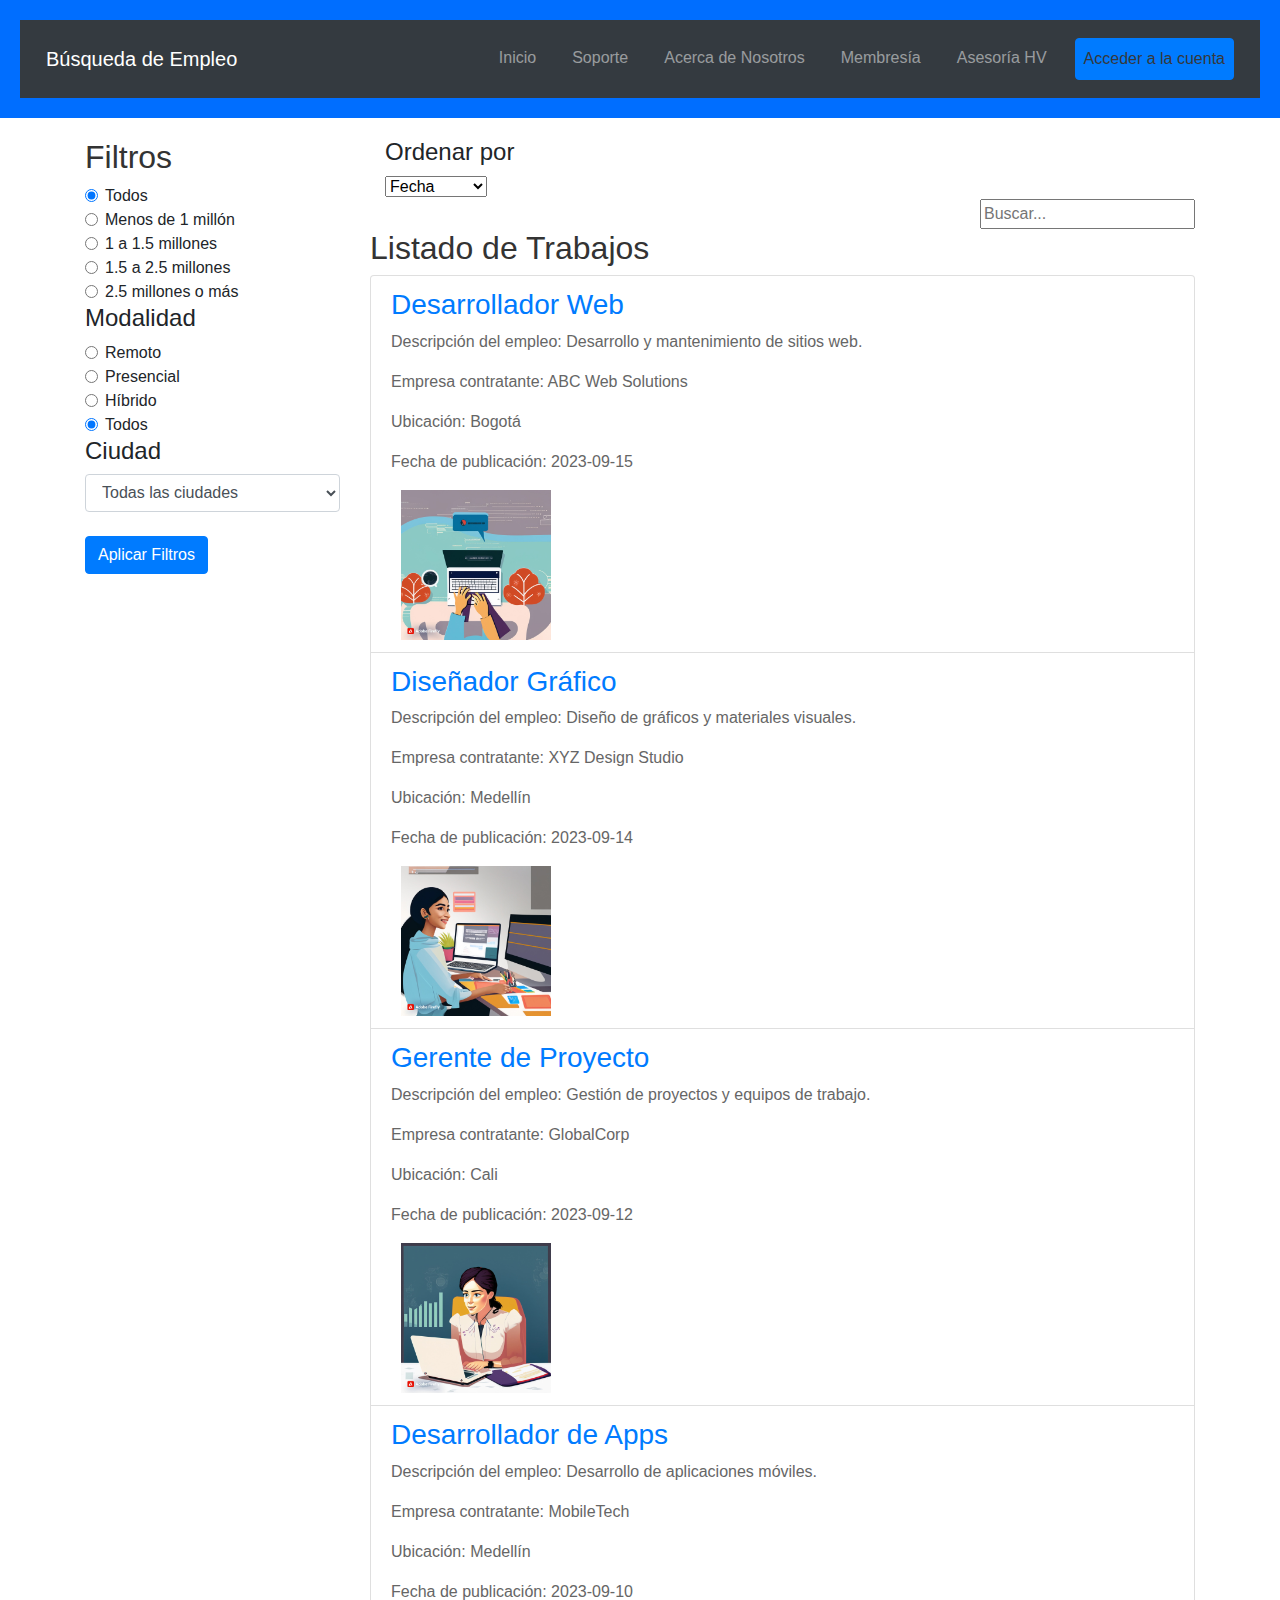
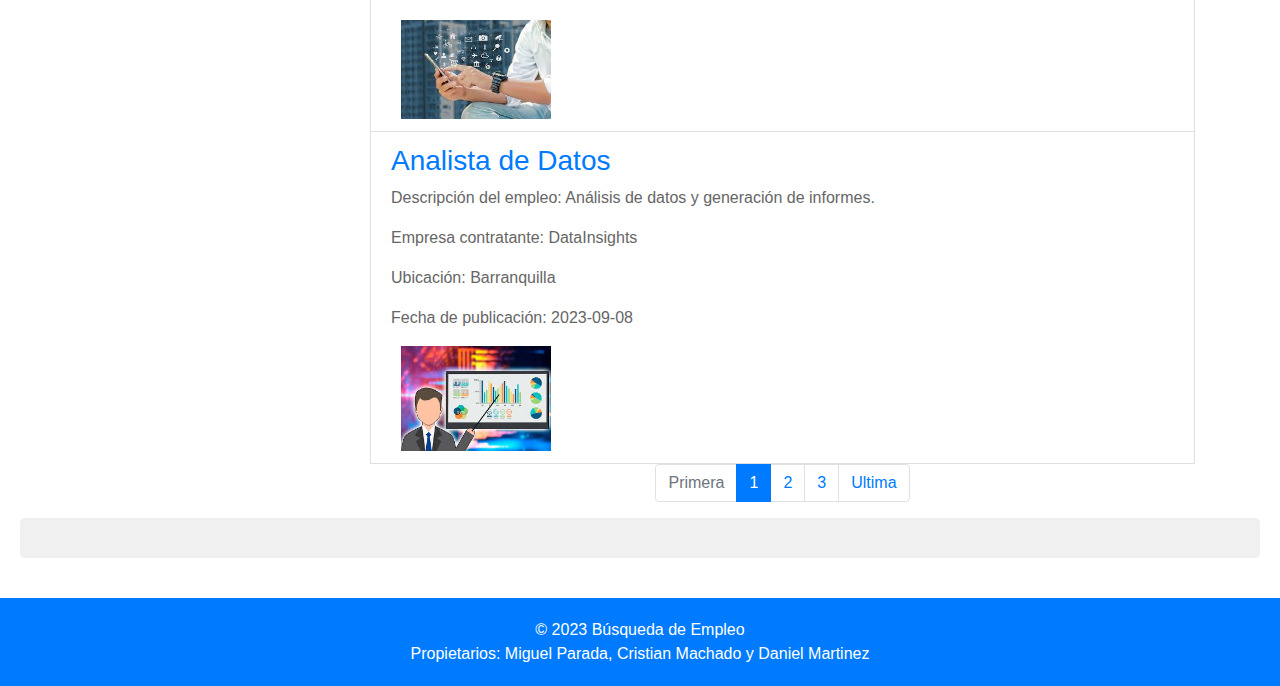
<file: index.html>
<!DOCTYPE html>
<html lang="es">
<head>
    <meta charset="UTF-8">
    <meta name="viewport" content="width=device-width, initial-scale=1.0">
    <title>Búsqueda de Empleo</title>
    <link rel="stylesheet" href="styles.css">
    <link rel="stylesheet" href="https://maxcdn.bootstrapcdn.com/bootstrap/4.5.2/css/bootstrap.min.css">
    <script src="https://ajax.googleapis.com/ajax/libs/jquery/3.5.1/jquery.min.js"></script>
    <script src="https://cdnjs.cloudflare.com/ajax/libs/popper.js/1.16.0/umd/popper.min.js"></script>
    <script src="https://maxcdn.bootstrapcdn.com/bootstrap/4.5.2/js/bootstrap.min.js"></script>
</head>
<body>
    <header>
        <nav class="navbar navbar-expand-lg navbar-dark bg-dark">
            <a class="navbar-brand" href="index.html">Búsqueda de Empleo</a>
            <button class="navbar-toggler" type="button" data-toggle="collapse" data-target="#navbarNav" aria-controls="navbarNav" aria-expanded="false" aria-label="Toggle navigation">
                <span class="navbar-toggler-icon"></span>
            </button>
            <div class="collapse navbar-collapse" id="navbarNav">
                <ul class="navbar-nav ml-auto">
                    <li class="nav-item">
                        <a class="nav-link" href="index.html">Inicio</a>
                    </li>
                    <li class="nav-item">
                        <a class="nav-link" href="soporte.html">Soporte</a>
                    </li>
                    <li class="nav-item">
                        <a class="nav-link" href="nosotros.html">Acerca de Nosotros</a>
                    </li>
                    <li class="nav-item">
                        <a class="nav-link" href="membresia.html">Membresía</a>
                    </li>
                    <li class="nav-item">
                        <a class="nav-link" href="asesoria.html">Asesoría HV</a>
                    </li>
                    <li class="nav-item" id="account-button">
                        <a class="nav-link btn btn-primary" href="acceso.html" id="login-button">
                            <span style="color: rgb(54, 56, 58);">Acceder a la cuenta</span>
                        </a>
                    </li>
                </ul>
            </div>
        </nav>
    </header>
    <main>
        <div class="container">
            <div class="row">
                <!-- Columna de filtros -->
                <div class="col-md-3">
                    <div class="filter-box">
                        <h2>Filtros</h2>
                        <div class="form-check">
                            <input class="form-check-input" type="radio" name="salario" id="salario-todos" value="todos" checked>
                            <label class="form-check-label" for="salario-todos">
                                Todos
                            </label>
                        </div>
                        <div class="form-check">
                            <input class="form-check-input" type="radio" name="salario" id="salario-menos-de-1m" value="menos-de-1m">
                            <label class="form-check-label" for="salario-menos-de-1m">
                                Menos de 1 millón
                            </label>
                        </div>
                        <div class="form-check">
                            <input class="form-check-input" type="radio" name="salario" id="salario-1m-a-1.5m" value="1m-a-1.5m">
                            <label class="form-check-label" for="salario-1m-a-1.5m">
                                1 a 1.5 millones
                            </label>
                        </div>
                        <div class="form-check">
                            <input class="form-check-input" type="radio" name="salario" id="salario-1.5m-a-2.5m" value="1.5m-a-2.5m">
                            <label class="form-check-label" for="salario-1.5m-a-2.5m">
                                1.5 a 2.5 millones
                            </label>
                        </div>
                        <div class="form-check">
                            <input class="form-check-input" type="radio" name="salario" id="salario-mas-de-2.5m" value="mas-de-2.5m">
                            <label class="form-check-label" for="salario-mas-de-2.5m">
                                2.5 millones o más
                            </label>
                        </div>
                        <div class="filter-section">
                            <h4>Modalidad</h4>
                            <div class="form-check">
                                <input class="form-check-input" type="radio" name="modalidad" id="modalidad-remoto" value="remoto">
                                <label class="form-check-label" for="modalidad-remoto">
                                    Remoto
                                </label>
                            </div>
                            
                            <div class="form-check">
                                <input class="form-check-input" type="radio" name="modalidad" id="modalidad-presencial" value="presencial">
                                <label class="form-check-label" for="modalidad-presencial">
                                    Presencial
                                </label>
                            </div>
                            
                            <div class="form-check">
                                <input class="form-check-input" type="radio" name="modalidad" id="modalidad-hibrido" value="hibrido">
                                <label class="form-check-label" for="modalidad-hibrido">
                                    Híbrido
                                </label>
                            </div>
                            
                            <div class="form-check">
                                <input class="form-check-input" type="radio" name="modalidad" id="modalidad-todos" value="todos" checked>
                                <label class="form-check-label" for="modalidad-todos">
                                    Todos
                                </label>
                            </div>
                        </div>                        
                        <div class="filter-section">
                            <h4>Ciudad</h4>
                            <select class="form-control" id="ciudad">
                                <option value="todas">Todas las ciudades</option>
                                <option value="bogota">Bogotá</option>
                                <option value="medellin">Medellín</option>
                                <option value="cali">Cali</option>
                                <option value="barranquilla">Barranquilla</option>
                                <option value="cartagena">Cartagena</option>
                                <option value="bucaramanga">Bucaramanga</option>
                                <!-- Agregar mas ciudades -->
                            </select>
                        </div>
                    </div>
                    <br>
                    <button id="aplicar-filtros-button" class="btn btn-primary" onclick="aplicarFiltros()">Aplicar Filtros</button>
                </div>
                <!-- Columna de listado de trabajos -->
                <div class="col-md-9">
                    <div class="col-md-3">
                        <!-- Columna de ordenar por -->
                        <div class="order-by">
                            <h4>Ordenar por</h4>
                            <select id="ordenar-por" name="ordenar-por">
                                <option value="fecha">Fecha</option>
                                <option value="relevancia">Relevancia</option>
                            </select>
                        </div>
                    </div>
                    <div class="search-bar">
                        <input type="text" id="busqueda" placeholder="Buscar...">
                        <div class="search-icon">
                            <i class="fas fa-search"></i>
                        </div>
                    </div>
                    <h2>Listado de Trabajos</h2>
                    <ul class="list-group" id="listaElementos">
                        <li class="list-group-item" data-modalidad="remoto" data-ciudad="bogota" data-salario="2000000" data-relevancia="5" data-fecha="2023-09-14">
                            <h3><a href="pagina.html">Desarrollador Web</a></h3>
                            <p>Descripción del empleo: Desarrollo y mantenimiento de sitios web.</p>
                            <p>Empresa contratante: ABC Web Solutions</p>
                            <p>Ubicación: Bogotá</p>
                            <p>Fecha de publicación: 2023-09-15</p>
                            <div class="job-image">
                                <img src="img/1.jpg" alt="Imagen de Desarrollo Web" width="150">
                            </div>
                            <div style="clear:both;"></div>
                        </li>
                        <li class="list-group-item" data-modalidad="presencial" data-ciudad="medellin" data-salario="1500000" data-relevancia="3" data-fecha="2023-09-14">
                            <h3><a href="pagina2.html">Diseñador Gráfico</a></h3>
                            <p>Descripción del empleo: Diseño de gráficos y materiales visuales.</p>
                            <p>Empresa contratante: XYZ Design Studio</p>
                            <p>Ubicación: Medellín</p>
                            <p>Fecha de publicación: 2023-09-14</p>
                            <div class="job-image">
                                <img src="img/2.jpg" alt="Imagen de Diseño Gráfico" width="150">
                            </div>
                            <div style="clear:both;"></div>
                        </li>
                        <li class="list-group-item" data-modalidad="hibrido" data-ciudad="cali" data-salario="1000000" data-relevancia="4" data-fecha="2023-09-12">
                            <h3><a href="pagina3.html">Gerente de Proyecto</a></h3>
                            <p>Descripción del empleo: Gestión de proyectos y equipos de trabajo.</p>
                            <p>Empresa contratante: GlobalCorp</p>
                            <p>Ubicación: Cali</p>
                            <p>Fecha de publicación: 2023-09-12</p>
                            <div class="job-image">
                                <img src="img/3.jpg" alt="Imagen de Diseño Gráfico" width="150">
                            </div>
                            <div style="clear:both;"></div>
                        </li>
                        <li class="list-group-item" data-modalidad="remoto" data-ciudad="medellin" data-salario="3000000" data-relevancia="2" data-fecha="2023-09-10">
                            <h3><a href="pagina4.html">Desarrollador de Apps</a></h3>
                            <p>Descripción del empleo: Desarrollo de aplicaciones móviles.</p>
                            <p>Empresa contratante: MobileTech</p>
                            <p>Ubicación: Medellín</p>
                            <p>Fecha de publicación: 2023-09-10</p>
                            <div class="job-image">
                                <img src="img/8.jpg" alt="Imagen de Desarrollo de Apps" width="150">
                            </div>
                            <div style="clear:both;"></div>
                        </li>
                        <li class="list-group-item" data-modalidad="remoto" data-ciudad="barranquilla" data-salario="1800000" data-relevancia="1" data-fecha="2023-09-08">
                            <h3><a href="pagina5.html">Analista de Datos</a></h3>
                            <p>Descripción del empleo: Análisis de datos y generación de informes.</p>
                            <p>Empresa contratante: DataInsights</p>
                            <p>Ubicación: Barranquilla</p>
                            <p>Fecha de publicación: 2023-09-08</p>
                            <div class="job-image">
                                <img src="img/9.jpg" alt="Imagen de Analista de Datos" width="150">
                            </div>
                            <div style="clear:both;"></div>
                        </li>
                        <li class="list-group-item" data-modalidad="remoto" data-ciudad="medellin" data-salario="2200000" data-relevancia="4" data-fecha="2023-09-14">
                            <h3><a href="pagina1.html">Desarrollador de Software</a></h3>
                            <p>Descripción del empleo: Desarrollo de software a medida.</p>
                            <p>Empresa contratante: SoftDev Solutions</p>
                            <p>Ubicación: Medellín</p>
                            <p>Fecha de publicación: 2023-09-14</p>
                            <div class="job-image">
                                <img src="img/21.jpg" alt="Imagen de Desarrollador de Software" width="150">
                            </div>
                            <div style="clear:both;"></div>
                        </li>
                        
                        <li class="list-group-item" data-modalidad="presencial" data-ciudad="bogota" data-salario="1600000" data-relevancia="5" data-fecha="2023-09-14">
                            <h3><a href="pagina2.html">Ingeniero de Redes</a></h3>
                            <p>Descripción del empleo: Diseño y mantenimiento de redes de comunicación.</p>
                            <p>Empresa contratante: NetCom Solutions</p>
                            <p>Ubicación: Bogotá</p>
                            <p>Fecha de publicación: 2023-09-14</p>
                            <div class="job-image">
                                <img src="img/10.jpg" alt="Imagen de Ingeniero de Redes" width="150">
                            </div>
                            <div style="clear:both;"></div>
                        </li>
                        
                        <li class="list-group-item" data-modalidad="hibrido" data-ciudad="cali" data-salario="1100000" data-relevancia="3" data-fecha="2023-09-12">
                            <h3><a href="pagina3.html">Especialista en Marketing</a></h3>
                            <p>Descripción del empleo: Planificación y ejecución de estrategias de marketing.</p>
                            <p>Empresa contratante: MarkInnovate</p>
                            <p>Ubicación: Cali</p>
                            <p>Fecha de publicación: 2023-09-12</p>
                            <div class="job-image">
                                <img src="img/11.png" alt="Imagen de Especialista en Marketing" width="150">
                            </div>
                            <div style="clear:both;"></div>
                        </li>
                        
                        <li class="list-group-item" data-modalidad="remoto" data-ciudad="barranquilla" data-salario="3100000" data-relevancia="2" data-fecha="2023-09-10">
                            <h3><a href="pagina4.html">Analista de Seguridad Informática</a></h3>
                            <p>Descripción del empleo: Análisis y mejora de la seguridad de la información.</p>
                            <p>Empresa contratante: SecureTech</p>
                            <p>Ubicación: Barranquilla</p>
                            <p>Fecha de publicación: 2023-09-10</p>
                            <div class="job-image">
                                <img src="img/12.jpg" alt="Imagen de Analista de Seguridad Informática" width="150">
                            </div>
                            <div style="clear:both;"></div>
                        </li>
                        
                        <li class="list-group-item" data-modalidad="hibrido" data-ciudad="cartagena" data-salario="2000000" data-relevancia="1" data-fecha="2023-09-08">
                            <h3><a href="pagina5.html">Asistente Administrativo</a></h3>
                            <p>Descripción del empleo: Apoyo en tareas administrativas y de oficina.</p>
                            <p>Empresa contratante: AdminPlus Co.</p>
                            <p>Ubicación: Cartagena</p>
                            <p>Fecha de publicación: 2023-09-08</p>
                            <div class="job-image">
                                <img src="img/13.jpg" alt="Imagen de Asistente Administrativo" width="150">
                            </div>
                            <div style="clear:both;"></div>
                        </li>
                        <li class="list-group-item" data-modalidad="presencial" data-ciudad="medellin" data-salario="1800000" data-relevancia="3" data-fecha="2023-09-15">
                            <h3><a href="pagina1.html">Ingeniero de Software</a></h3>
                            <p>Descripción del empleo: Desarrollo y mantenimiento de aplicaciones empresariales.</p>
                            <p>Empresa contratante: SoftWorks Inc.</p>
                            <p>Ubicación: Medellín</p>
                            <p>Fecha de publicación: 2023-09-15</p>
                            <div class="job-image">
                                <img src="img/20.jpg" alt="Imagen de Ingeniero de Software" width="150">
                            </div>
                            <div style="clear:both;"></div>
                        </li>
                        
                        <li class="list-group-item" data-modalidad="remoto" data-ciudad="bogota" data-salario="2100000" data-relevancia="4" data-fecha="2023-09-14">
                            <h3><a href="pagina2.html">Analista de Negocios</a></h3>
                            <p>Descripción del empleo: Análisis de procesos de negocios y propuestas de mejora.</p>
                            <p>Empresa contratante: BizAnalytics Ltd.</p>
                            <p>Ubicación: Bogotá</p>
                            <p>Fecha de publicación: 2023-09-14</p>
                            <div class="job-image">
                                <img src="img/14.jpg" alt="Imagen de Analista de Negocios" width="150">
                            </div>
                            <div style="clear:both;"></div>
                        </li>
                        
                        <li class="list-group-item" data-modalidad="hibrido" data-ciudad="cali" data-salario="1200000" data-relevancia="5" data-fecha="2023-09-13">
                            <h3><a href="pagina3.html">Diseñador Web Front-end</a></h3>
                            <p>Descripción del empleo: Diseño y desarrollo de interfaces web interactivas.</p>
                            <p>Empresa contratante: WebCrafters</p>
                            <p>Ubicación: Cali</p>
                            <p>Fecha de publicación: 2023-09-13</p>
                            <div class="job-image">
                                <img src="img/15.jpg" alt="Imagen de Diseñador Web Front-end" width="150">
                            </div>
                            <div style="clear:both;"></div>
                        </li>
                        
                        <li class="list-group-item" data-modalidad="presencial" data-ciudad="barranquilla" data-salario="1600000" data-relevancia="2" data-fecha="2023-09-11">
                            <h3><a href="pagina4.html">Analista de Marketing Digital</a></h3>
                            <p>Descripción del empleo: Gestión de estrategias de marketing en línea.</p>
                            <p>Empresa contratante: DigitalMasters</p>
                            <p>Ubicación: Barranquilla</p>
                            <p>Fecha de publicación: 2023-09-11</p>
                            <div class="job-image">
                                <img src="img/16.png" alt="Imagen de Analista de Marketing Digital" width="150">
                            </div>
                            <div style="clear:both;"></div>
                        </li>
                        
                        <li class="list-group-item" data-modalidad="hibrido" data-ciudad="cartagena" data-salario="1900000" data-relevancia="1" data-fecha="2023-09-09">
                            <h3><a href="pagina5.html">Asistente de Recursos Humanos</a></h3>
                            <p>Descripción del empleo: Soporte en actividades de gestión de personal.</p>
                            <p>Empresa contratante: HRSupport Inc.</p>
                            <p>Ubicación: Cartagena</p>
                            <p>Fecha de publicación: 2023-09-09</p>
                            <div class="job-image">
                                <img src="img/17.png" alt="Imagen de Asistente de Recursos Humanos" width="150">
                            </div>
                            <div style="clear:both;"></div>
                        </li>
                        
                    </ul>
                    <div id="pagination">
                        <ul class="pagination justify-content-center">
                            <li class="page-item disabled" id="prev-page">
                                <a class="page-link" href="#" tabindex="-1">Primera</a>
                            </li>
                            <!-- Generar números de página aquí -->
                            <li class="page-item" id="next-page">
                                <a class="page-link" href="#">Ultima</a>
                            </li>
                        </ul>
                    </div>
                </div>
            </div>
        </div>
            <section class="job-search">
            <!-- Formulario de búsqueda de empleo -->
        </section>
        
        <section class="job-listings">
            <!-- Listado de trabajos (puedes usar una tabla, una lista, etc.) -->
        </section>
    </main>
    <footer>
        <div class="container">
            <div class="row">
                <div class="col-md-12">
                    <div class="footer-box">
                        &copy; 2023 Búsqueda de Empleo
                        <br>
                        <span class="owners">Propietarios: Miguel Parada, Cristian Machado y Daniel Martinez</span>
                    </div>
                </div>
            </div>
        </div>
    </footer>
    <script src="control.js"></script>
</body>
</html>
</file>
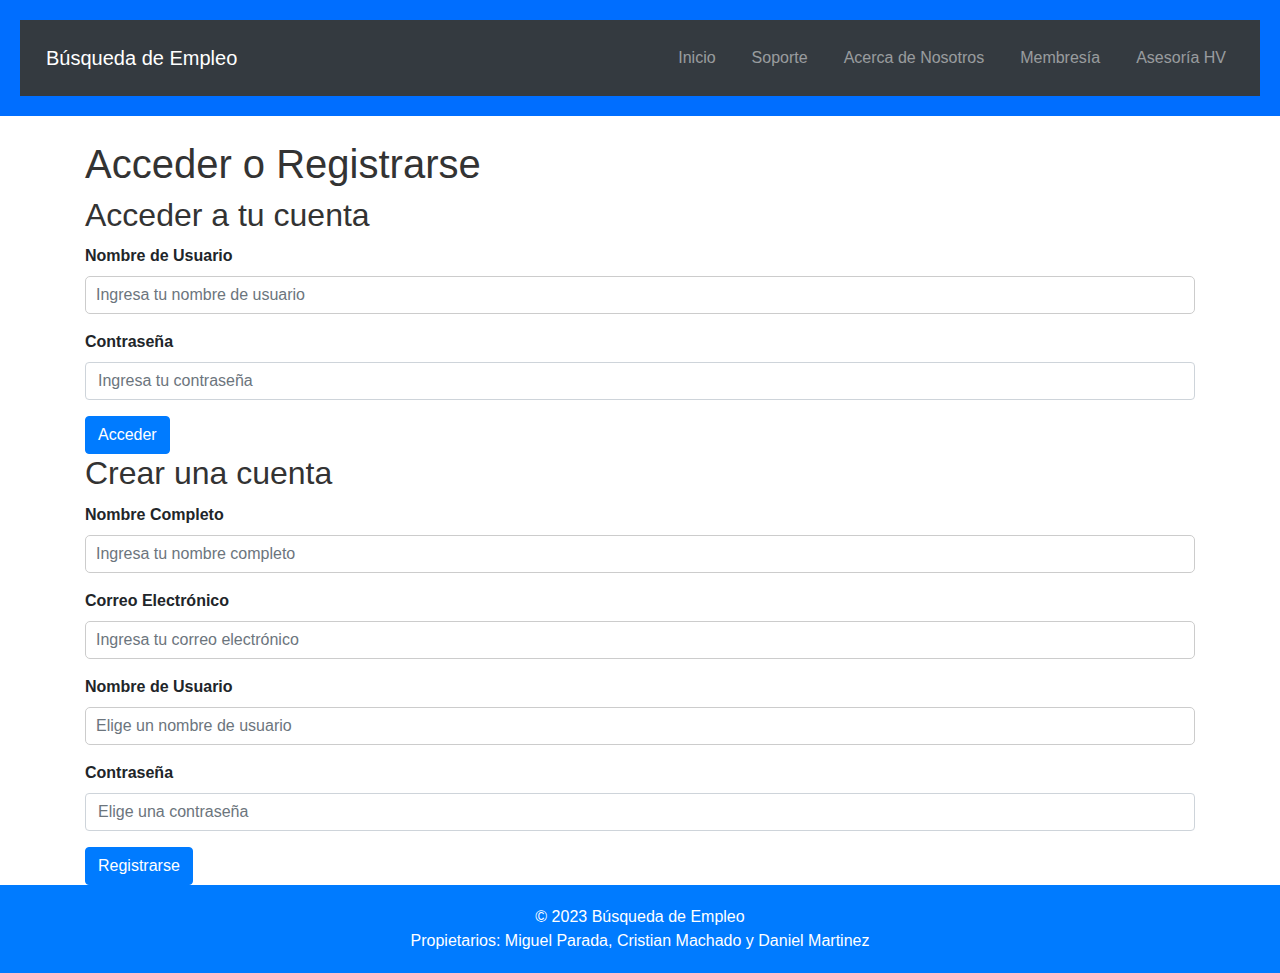
<file: acceso.html>
<!DOCTYPE html>
<html lang="es">
<head>
    <meta charset="UTF-8">
    <meta name="viewport" content="width=device-width, initial-scale=1.0">
    <title>Acceso y Registro</title>
    <link rel="stylesheet" href="styles.css">
    <link rel="stylesheet" href="https://maxcdn.bootstrapcdn.com/bootstrap/4.5.2/css/bootstrap.min.css">
    <script src="https://ajax.googleapis.com/ajax/libs/jquery/3.5.1/jquery.min.js"></script>
    <script src="https://cdnjs.cloudflare.com/ajax/libs/popper.js/1.16.0/umd/popper.min.js"></script>
    <script src="https://maxcdn.bootstrapcdn.com/bootstrap/4.5.2/js/bootstrap.min.js"></script>
    <script src="control.js"></script>
</head>
<body>
    <header>
        <nav class="navbar navbar-expand-lg navbar-dark bg-dark">
            <a class="navbar-brand" href="index.html">Búsqueda de Empleo</a>
            <button class="navbar-toggler" type="button" data-toggle="collapse" data-target="#navbarNav" aria-controls="navbarNav" aria-expanded="false" aria-label="Toggle navigation">
                <span class="navbar-toggler-icon"></span>
            </button>
            <div class="collapse navbar-collapse" id="navbarNav">
                <ul class="navbar-nav ml-auto">
                    <li class="nav-item">
                        <a class="nav-link" href="index.html">Inicio</a>
                    </li>
                    <li class="nav-item">
                        <a class="nav-link" href="soporte.html">Soporte</a>
                    </li>
                    <li class="nav-item">
                        <a class="nav-link" href="nosotros.html">Acerca de Nosotros</a>
                    </li>
                    <li class="nav-item">
                        <a class="nav-link" href="membresia.html">Membresía</a>
                    </li>
                    <li class="nav-item">
                        <a class="nav-link" href="asesoria.html">Asesoría HV</a>
                    </li>
                </ul>
            </div>
        </nav>
    </header>
    <!-- Contenido de la página de acceso y registro -->
    <div class="container mt-4">
        <h1>Acceder o Registrarse</h1>
        <!-- Formulario de acceso -->
        <div class="membresia">
            <h2>Acceder a tu cuenta</h2>
            <form>
                <div class="form-group">
                    <label for="usuario">Nombre de Usuario</label>
                    <input type="text" class="form-control" id="usuario" placeholder="Ingresa tu nombre de usuario">
                </div>
                <div class="form-group">
                    <label for="contrasena">Contraseña</label>
                    <input type="password" class="form-control" id="contrasena" placeholder="Ingresa tu contraseña">
                </div>
                <button type="submit" class="btn btn-primary">Acceder</button>
            </form>
        </div>

        <!-- Formulario de registro -->
        <div class="membresia">
            <h2>Crear una cuenta</h2>
            <form>
                <div class="form-group">
                    <label for="nombre">Nombre Completo</label>
                    <input type="text" class="form-control" id="nombre" placeholder="Ingresa tu nombre completo">
                </div>
                <div class="form-group">
                    <label for="correo">Correo Electrónico</label>
                    <input type="email" class="form-control" id="correo" placeholder="Ingresa tu correo electrónico">
                </div>
                <div class="form-group">
                    <label for="nuevo-usuario">Nombre de Usuario</label>
                    <input type="text" class="form-control" id="nuevo-usuario" placeholder="Elige un nombre de usuario">
                </div>
                <div class="form-group">
                    <label for="nueva-contrasena">Contraseña</label>
                    <input type="password" class="form-control" id="nueva-contrasena" placeholder="Elige una contraseña">
                </div>
                <button type="submit" class="btn btn-primary">Registrarse</button>
            </form>
        </div>
    </div>
    <footer>
        <div class="container">
            <div class="row">
                <div class="col-md-12">
                    <div class="footer-box">
                        &copy; 2023 Búsqueda de Empleo
                        <br>
                        <span class="owners">Propietarios: Miguel Parada, Cristian Machado y Daniel Martinez</span>
                    </div>
                </div>
            </div>
        </div>
    </footer>
</body>
</html>
</file>
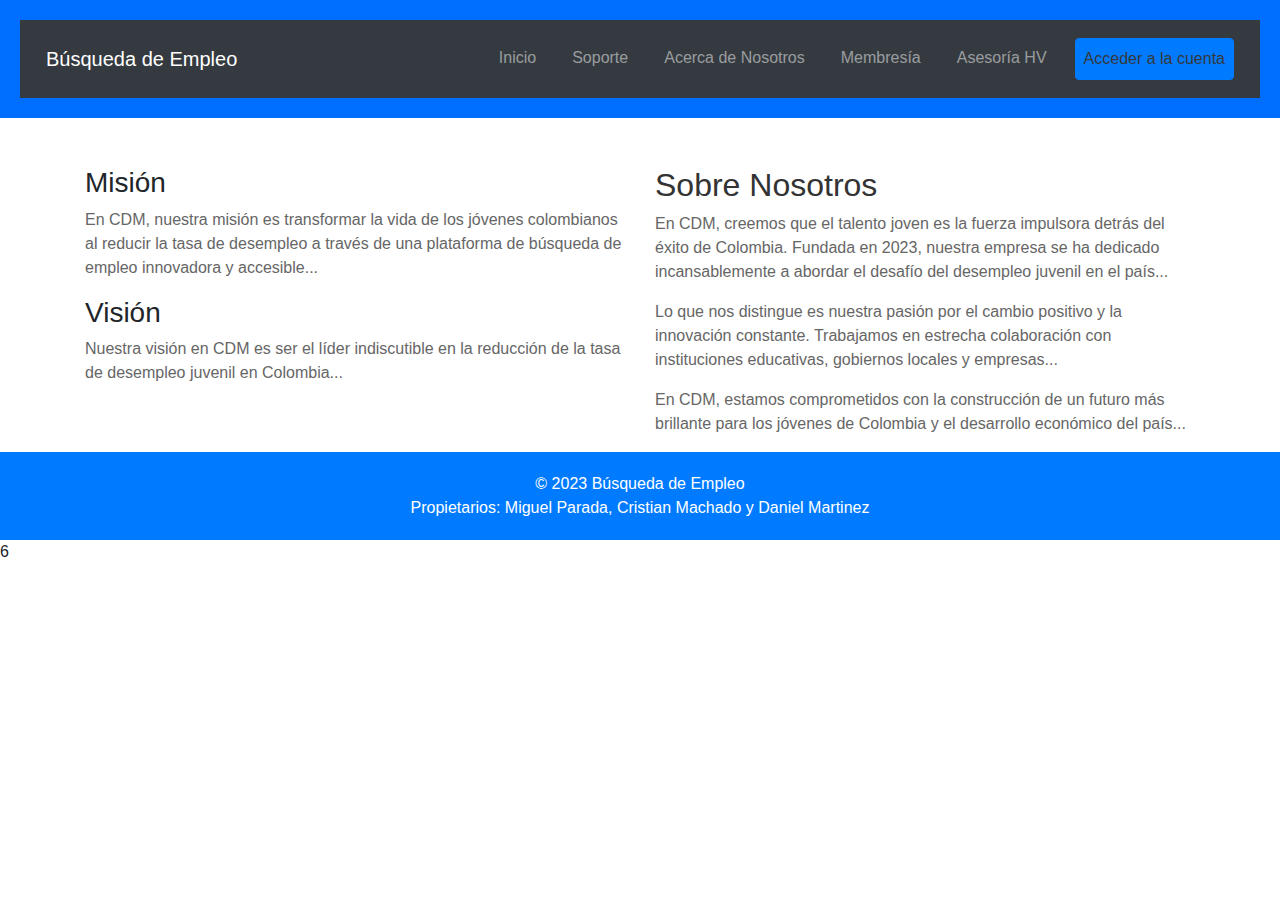
<file: nosotros.html>
<!DOCTYPE html>
<html lang="es">
    <head>
        <meta charset="UTF-8">
        <meta name="viewport" content="width=device-width, initial-scale=1.0">
        <title>Búsqueda de Empleo</title>
        <link rel="stylesheet" href="styles.css">
        <link rel="stylesheet" href="https://maxcdn.bootstrapcdn.com/bootstrap/4.5.2/css/bootstrap.min.css">
        <script src="https://ajax.googleapis.com/ajax/libs/jquery/3.5.1/jquery.min.js"></script>
        <script src="https://cdnjs.cloudflare.com/ajax/libs/popper.js/1.16.0/umd/popper.min.js"></script>
        <script src="https://maxcdn.bootstrapcdn.com/bootstrap/4.5.2/js/bootstrap.min.js"></script>
    </head>
<body>
    <header>
        <nav class="navbar navbar-expand-lg navbar-dark bg-dark">
            <a class="navbar-brand" href="index.html">Búsqueda de Empleo</a>
            <button class="navbar-toggler" type="button" data-toggle="collapse" data-target="#navbarNav" aria-controls="navbarNav" aria-expanded="false" aria-label="Toggle navigation">
                <span class="navbar-toggler-icon"></span>
            </button>
            <div class="collapse navbar-collapse" id="navbarNav">
                <ul class="navbar-nav ml-auto">
                    <li class="nav-item">
                        <a class="nav-link" href="index.html">Inicio</a>
                    </li>
                    <li class="nav-item">
                        <a class="nav-link" href="soporte.html">Soporte</a>
                    </li>
                    <li class="nav-item">
                        <a class="nav-link" href="nosotros.html">Acerca de Nosotros</a>
                    </li>
                    <li class="nav-item">
                        <a class="nav-link" href="membresia.html">Membresía</a>
                    </li>
                    <li class="nav-item">
                        <a class="nav-link" href="asesoria.html">Asesoría HV</a>
                    </li>
                    <li class="nav-item" id="account-button">
                        <a class="nav-link btn btn-primary" href="acceso.html" id="login-button">
                            <span style="color: rgb(54, 56, 58);">Acceder a la cuenta</span>
                        </a>
                    </li>
                </ul>
            </div>
        </nav>
    </header>
    <!-- Contenido principal -->
    <div class="container mt-4">
        <div class="row">
            <!-- Columna de filtros -->
            <div class="col-md-3">
                <!-- Aquí van tus filtros -->
            </div>
            <!-- Columna de lista de empleos -->
            <div class="col-md-9">
                <!-- Aquí va tu lista de empleos -->
            </div>
        </div>
    </div>
    <!-- Acerca de Nosotros -->
    <div class="container mt-4">
        <div class="row">
            <!-- Columna de texto Acerca de Nosotros -->
            <div class="col-md-6">
                <h3>Misión</h3>
                <p>En CDM, nuestra misión es transformar la vida de los jóvenes colombianos al reducir la tasa de desempleo a través de una plataforma de búsqueda de empleo innovadora y accesible...</p>

                <h3>Visión</h3>
                <p>Nuestra visión en CDM es ser el líder indiscutible en la reducción de la tasa de desempleo juvenil en Colombia...</p>
            </div>

            <!-- Columna de texto Sobre Nosotros -->
            <div class="col-md-6">
                <h2>Sobre Nosotros</h2>
                <p>En CDM, creemos que el talento joven es la fuerza impulsora detrás del éxito de Colombia. Fundada en 2023, nuestra empresa se ha dedicado incansablemente a abordar el desafío del desempleo juvenil en el país...</p>

                <p>Lo que nos distingue es nuestra pasión por el cambio positivo y la innovación constante. Trabajamos en estrecha colaboración con instituciones educativas, gobiernos locales y empresas...</p>

                <p>En CDM, estamos comprometidos con la construcción de un futuro más brillante para los jóvenes de Colombia y el desarrollo económico del país...</p>
            </div>
        </div>
    </div>
    <footer>
        <div class="container">
            <div class="row">
                <div class="col-md-12">
                    <div class="footer-box">
                        &copy; 2023 Búsqueda de Empleo
                        <br>
                        <span class="owners">Propietarios: Miguel Parada, Cristian Machado y Daniel Martinez</span>
                    </div>
                </div>
            </div>
        </div>
    </footer>6
</body>
</html>
</file>
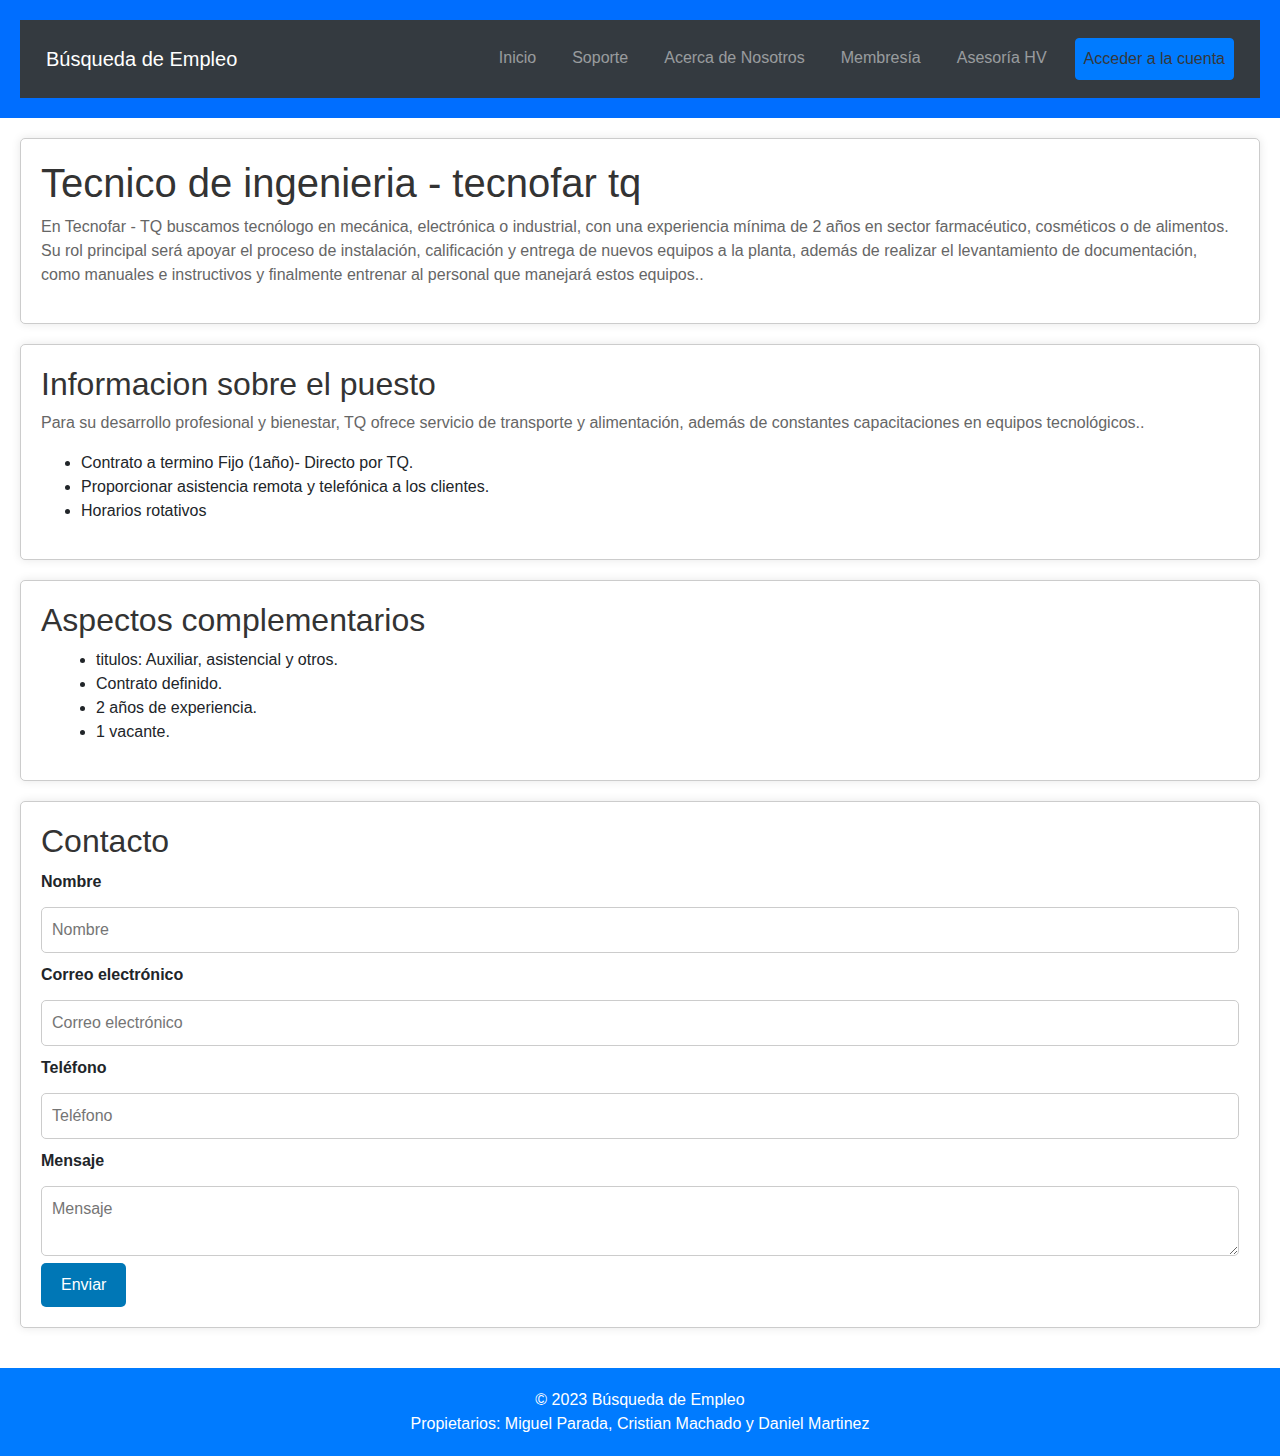
<file: pagina.html>
<!DOCTYPE html>
<html lang="es">
<head>
    <meta charset="UTF-8">
    <meta name="viewport" content="width=device-width, initial-scale=1.0">
    <title>Búsqueda de Empleo</title>
    <link rel="stylesheet" href="styles.css">
    <link rel="stylesheet" href="https://maxcdn.bootstrapcdn.com/bootstrap/4.5.2/css/bootstrap.min.css">
    <script src="https://ajax.googleapis.com/ajax/libs/jquery/3.5.1/jquery.min.js"></script>
    <script src="https://cdnjs.cloudflare.com/ajax/libs/popper.js/1.16.0/umd/popper.min.js"></script>
    <script src="https://maxcdn.bootstrapcdn.com/bootstrap/4.5.2/js/bootstrap.min.js"></script>
</head>
<body>
    <header>
        <nav class="navbar navbar-expand-lg navbar-dark bg-dark">
            <a class="navbar-brand" href="index.html">Búsqueda de Empleo</a>
            <button class="navbar-toggler" type="button" data-toggle="collapse" data-target="#navbarNav" aria-controls="navbarNav" aria-expanded="false" aria-label="Toggle navigation">
                <span class="navbar-toggler-icon"></span>
            </button>
            <div class="collapse navbar-collapse" id="navbarNav">
                <ul class="navbar-nav ml-auto">
                    <li class="nav-item">
                        <a class="nav-link" href="index.html">Inicio</a>
                    </li>
                    <li class="nav-item">
                        <a class="nav-link" href="soporte.html">Soporte</a>
                    </li>
                    <li class="nav-item">
                        <a class="nav-link" href="nosotros.html">Acerca de Nosotros</a>
                    </li>
                    <li class="nav-item">
                        <a class="nav-link" href="membresia.html">Membresía</a>
                    </li>
                    <li class="nav-item">
                        <a class="nav-link" href="asesoria.html">Asesoría HV</a>
                    </li>
                    <li class="nav-item" id="account-button">
                        <a class="nav-link btn btn-primary" href="acceso.html" id="login-button">
                            <span style="color: rgb(54, 56, 58);">Acceder a la cuenta</span>
                        </a>
                    </li>
                </ul>
            </div>
        </nav>
    </header>
    <main>
        <article id="hero">
            <h1>Tecnico de ingenieria - tecnofar tq</h1>
            <p>En Tecnofar - TQ buscamos tecnólogo en mecánica, electrónica o industrial, con una experiencia mínima de 2 años en sector farmacéutico, cosméticos o de alimentos.
             Su rol principal será apoyar el proceso de instalación, calificación y entrega de nuevos equipos a la planta, además de realizar el levantamiento de documentación, como manuales e instructivos y finalmente entrenar al personal que manejará estos equipos..</p>
        </article>
        <article id="about">
            <h2>Informacion sobre el puesto</h2>
            <p>Para su desarrollo profesional y bienestar, TQ ofrece servicio de transporte y alimentación, además de constantes capacitaciones en equipos tecnológicos..</p>
            <ul>
                <li>Contrato a termino Fijo (1año)- Directo por TQ.</li>
                <li>Proporcionar asistencia remota y telefónica a los clientes.</li>
                <li>Horarios rotativos</li>
            </ul>
        </article>
        <article id="requirements">
            <h2>Aspectos complementarios</h2>
            <div class="requst">
            <ul class="requirements">
                <li> titulos: Auxiliar, asistencial y otros.</li>
                <li>Contrato definido.</li>
                <li>2 años de experiencia.</li>
                <li>1 vacante.</li>
            </ul>
            </div>
        </article>
        <article id="contact">
            <h2>Contacto</h2>
            <form action="#" method="post">
                <label for="name">Nombre</label>
                <input type="text" id="name" name="name" placeholder="Nombre">
                <label for="email">Correo electrónico</label>
                <input type="email" id="email" name="email" placeholder="Correo electrónico">
                <label for="phone">Teléfono</label>
                <input type="text" id="phone" name="phone" placeholder="Teléfono">
                <label for="message">Mensaje</label>
                <textarea id="message" name="message" placeholder="Mensaje"></textarea>
                <input type="submit" value="Enviar">
            </form>
        </article>
    </main>
    <footer>
        <div class="container">
            <div class="row">
                <div class="col-md-12">
                    <div class="footer-box">
                        &copy; 2023 Búsqueda de Empleo
                        <br>
                        <span class="owners">Propietarios: Miguel Parada, Cristian Machado y Daniel Martinez</span>
                    </div>
                </div>
            </div>
        </div>
    </footer>
</body>
</html>
</file>
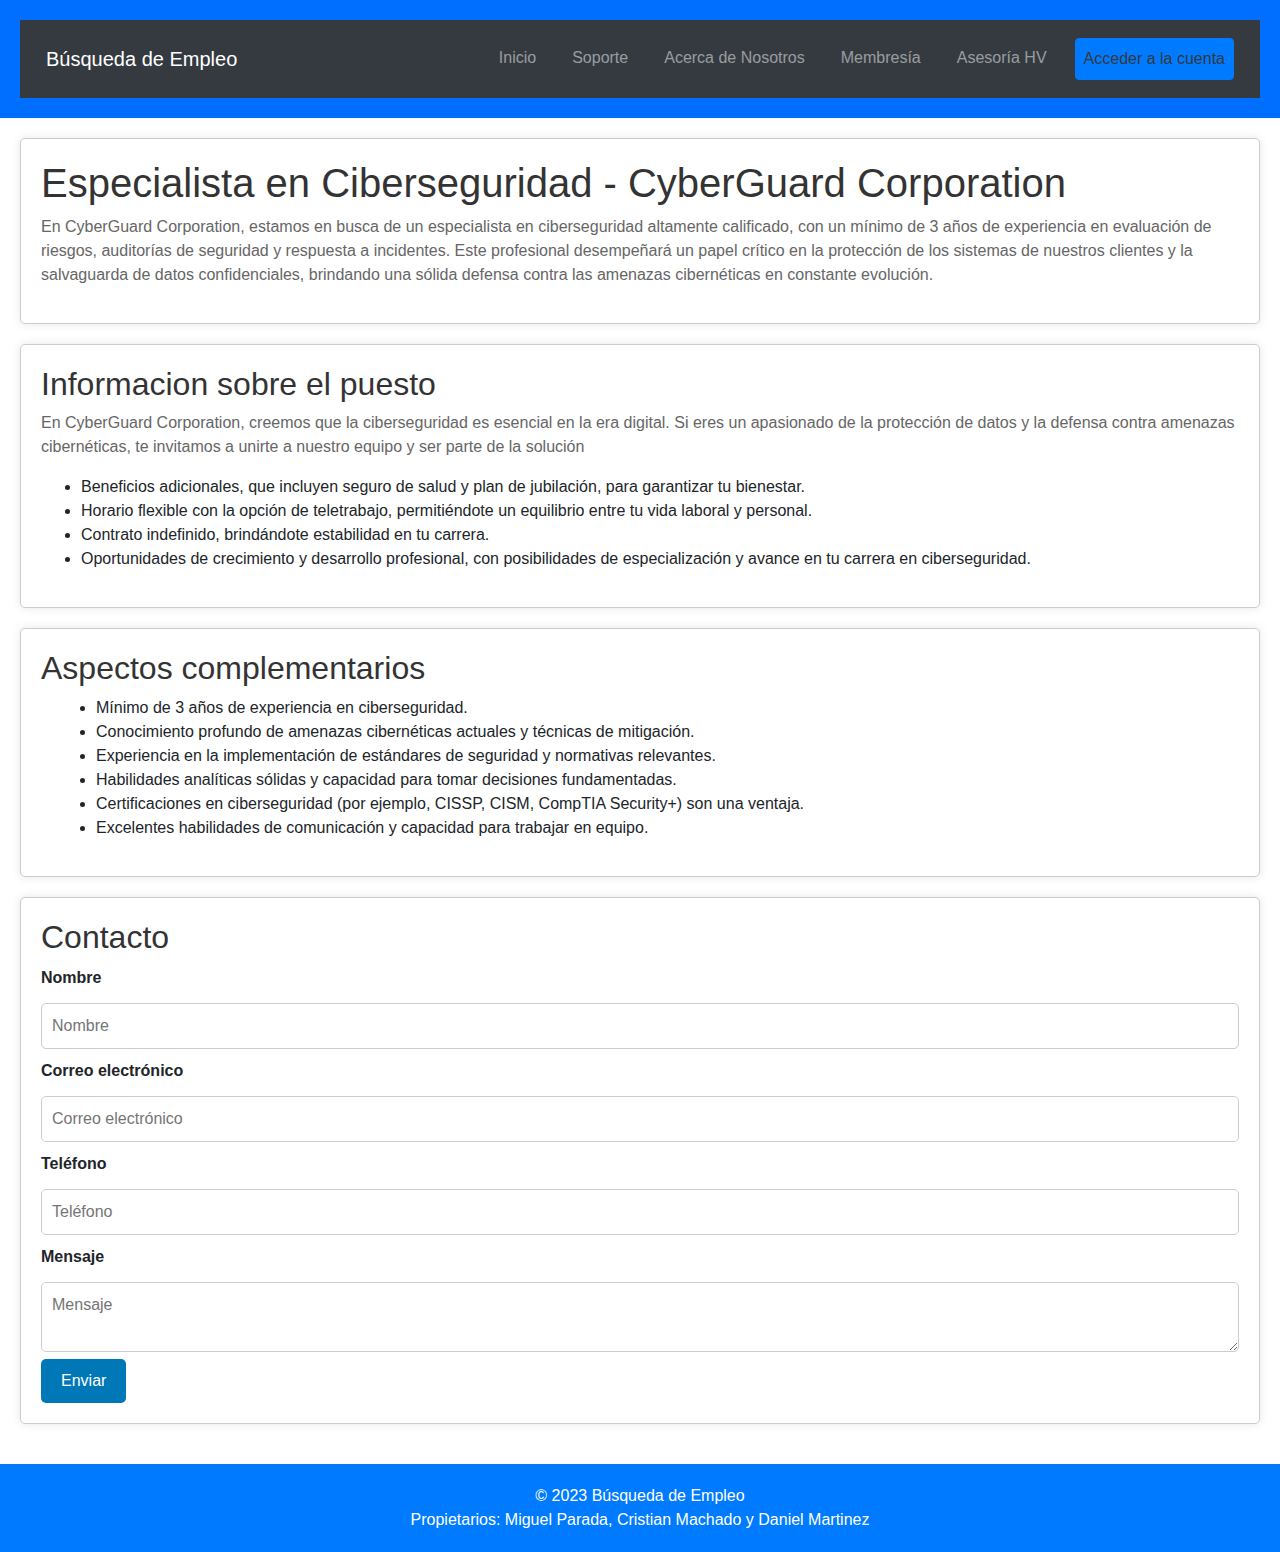
<file: pagina2.html>
<!DOCTYPE html>
<html lang="es">
<head>
    <meta charset="UTF-8">
    <meta name="viewport" content="width=device-width, initial-scale=1.0">
    <title>Búsqueda de Empleo</title>
    <link rel="stylesheet" href="styles.css">
    <link rel="stylesheet" href="https://maxcdn.bootstrapcdn.com/bootstrap/4.5.2/css/bootstrap.min.css">
    <script src="https://ajax.googleapis.com/ajax/libs/jquery/3.5.1/jquery.min.js"></script>
    <script src="https://cdnjs.cloudflare.com/ajax/libs/popper.js/1.16.0/umd/popper.min.js"></script>
    <script src="https://maxcdn.bootstrapcdn.com/bootstrap/4.5.2/js/bootstrap.min.js"></script>
</head>
  <body>
    <header>
      <nav class="navbar navbar-expand-lg navbar-dark bg-dark">
          <a class="navbar-brand" href="index.html">Búsqueda de Empleo</a>
          <button class="navbar-toggler" type="button" data-toggle="collapse" data-target="#navbarNav" aria-controls="navbarNav" aria-expanded="false" aria-label="Toggle navigation">
              <span class="navbar-toggler-icon"></span>
          </button>
          <div class="collapse navbar-collapse" id="navbarNav">
              <ul class="navbar-nav ml-auto">
                  <li class="nav-item">
                      <a class="nav-link" href="index.html">Inicio</a>
                  </li>
                  <li class="nav-item">
                      <a class="nav-link" href="soporte.html">Soporte</a>
                  </li>
                  <li class="nav-item">
                      <a class="nav-link" href="nosotros.html">Acerca de Nosotros</a>
                  </li>
                  <li class="nav-item">
                      <a class="nav-link" href="membresia.html">Membresía</a>
                  </li>
                  <li class="nav-item">
                      <a class="nav-link" href="asesoria.html">Asesoría HV</a>
                  </li>
                  <li class="nav-item" id="account-button">
                      <a class="nav-link btn btn-primary" href="acceso.html" id="login-button">
                          <span style="color: rgb(54, 56, 58);">Acceder a la cuenta</span>
                      </a>
                  </li>
              </ul>
          </div>
      </nav>
  </header>
    <main>
      <article id="hero">
        <h1>Especialista en Ciberseguridad - CyberGuard Corporation</h1>
        <p>
          En CyberGuard Corporation, estamos en busca de un especialista en
          ciberseguridad altamente calificado, con un mínimo de 3 años de
          experiencia en evaluación de riesgos, auditorías de seguridad y
          respuesta a incidentes. Este profesional desempeñará un papel crítico
          en la protección de los sistemas de nuestros clientes y la salvaguarda
          de datos confidenciales, brindando una sólida defensa contra las
          amenazas cibernéticas en constante evolución.
        </p>
      </article>
      <article id="about">
        <h2>Informacion sobre el puesto</h2>
        <p>
          En CyberGuard Corporation, creemos que la ciberseguridad es esencial
          en la era digital. Si eres un apasionado de la protección de datos y
          la defensa contra amenazas cibernéticas, te invitamos a unirte a
          nuestro equipo y ser parte de la solución
        </p>
        <ul>
          <li>
            Beneficios adicionales, que incluyen seguro de salud y plan de
            jubilación, para garantizar tu bienestar.
          </li>
          <li>
            Horario flexible con la opción de teletrabajo, permitiéndote un
            equilibrio entre tu vida laboral y personal.
          </li>
          <li>Contrato indefinido, brindándote estabilidad en tu carrera.</li>
          <li>
            Oportunidades de crecimiento y desarrollo profesional, con
            posibilidades de especialización y avance en tu carrera en
            ciberseguridad.
          </li>
        </ul>
      </article>
      <article id="requirements">
        <h2>Aspectos complementarios</h2>
        <div class="requst">
          <ul class="requirements">
            <li>Mínimo de 3 años de experiencia en ciberseguridad.</li>
            <li>
              Conocimiento profundo de amenazas cibernéticas actuales y técnicas
              de mitigación.
            </li>
            <li>
              Experiencia en la implementación de estándares de seguridad y
              normativas relevantes.
            </li>
            <li>
              Habilidades analíticas sólidas y capacidad para tomar decisiones
              fundamentadas.
            </li>
            <li>
              Certificaciones en ciberseguridad (por ejemplo, CISSP, CISM,
              CompTIA Security+) son una ventaja.
            </li>
            <li>
              Excelentes habilidades de comunicación y capacidad para trabajar
              en equipo.
            </li>
          </ul>
        </div>
      </article>
      <article id="contact">
        <h2>Contacto</h2>
        <form action="#" method="post">
          <label for="name">Nombre</label>
          <input type="text" id="name" name="name" placeholder="Nombre" />
          <label for="email">Correo electrónico</label>
          <input
            type="email"
            id="email"
            name="email"
            placeholder="Correo electrónico" />
          <label for="phone">Teléfono</label>
          <input type="text" id="phone" name="phone" placeholder="Teléfono" />
          <label for="message">Mensaje</label>
          <textarea
            id="message"
            name="message"
            placeholder="Mensaje"></textarea>
          <input type="submit" value="Enviar" />
        </form>
      </article>
    </main>
    <footer>
      <div class="container">
          <div class="row">
              <div class="col-md-12">
                  <div class="footer-box">
                      &copy; 2023 Búsqueda de Empleo
                      <br>
                      <span class="owners">Propietarios: Miguel Parada, Cristian Machado y Daniel Martinez</span>
                  </div>
              </div>
          </div>
      </div>
  </footer>
  </body>
</html>
</file>
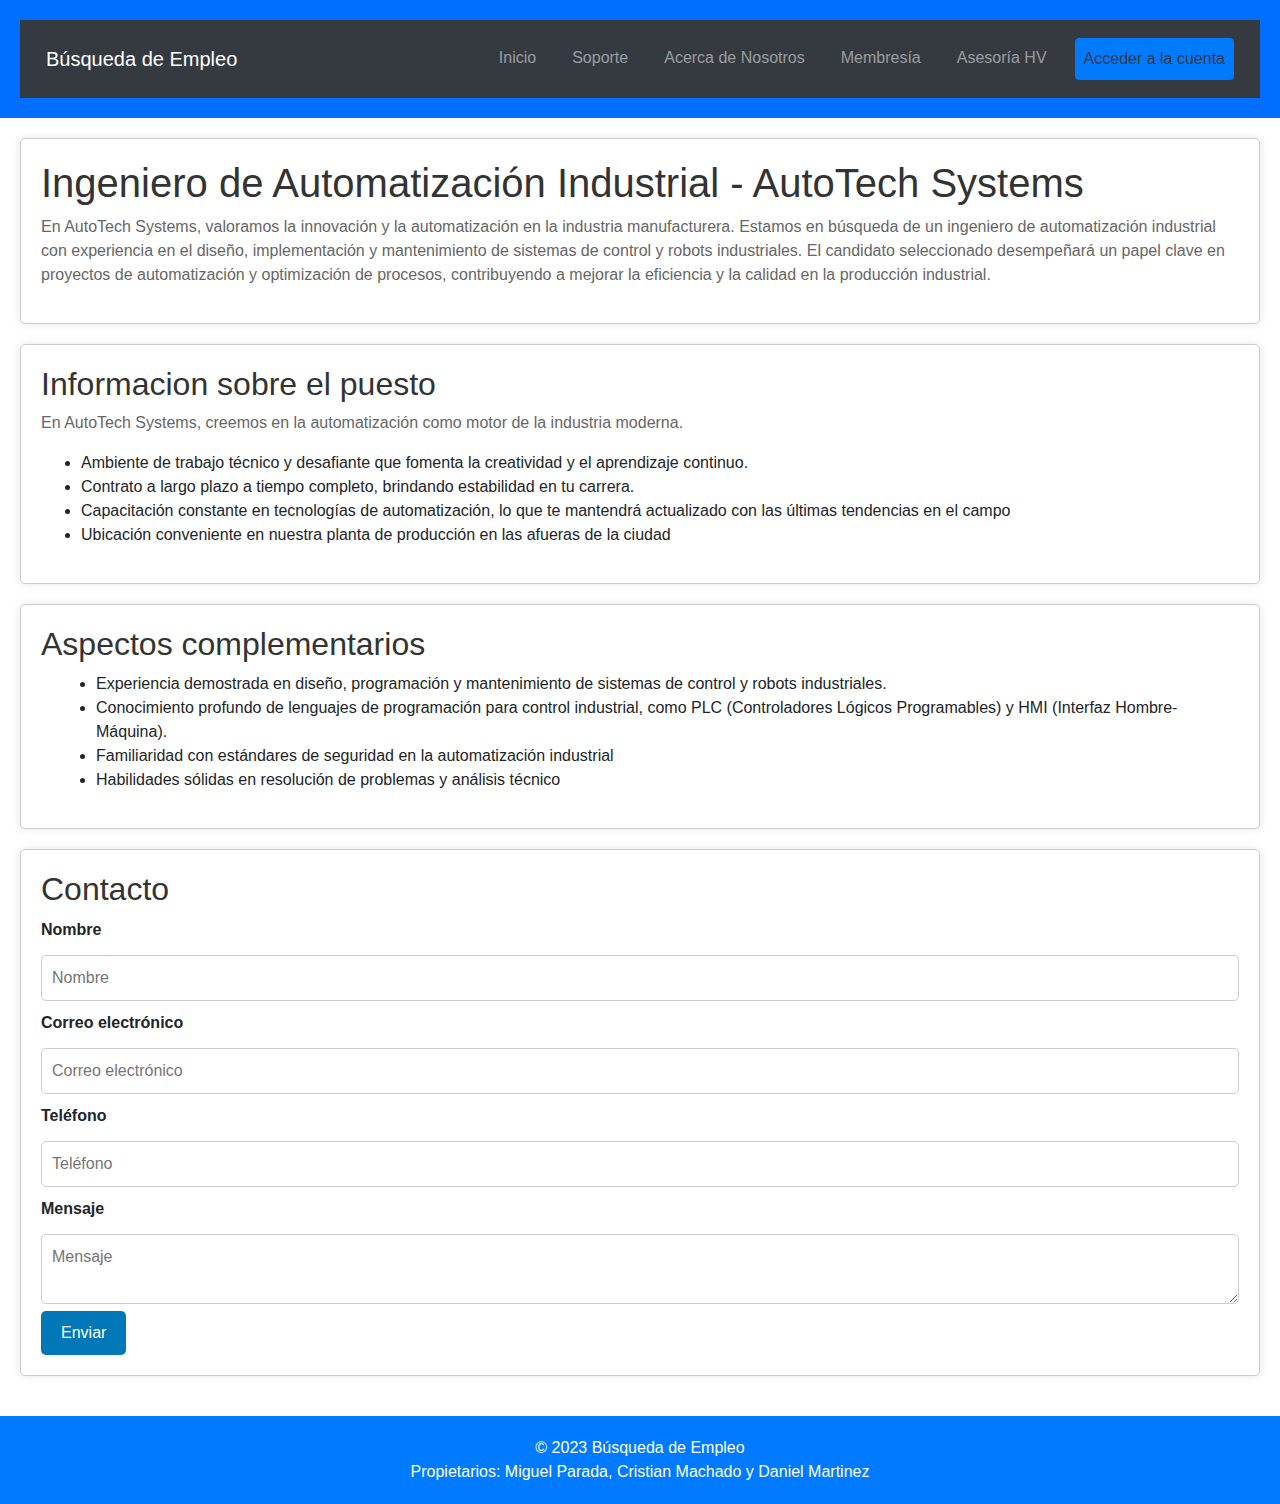
<file: pagina3.html>
<!DOCTYPE html>
<html lang="es">
<head>
    <meta charset="UTF-8">
    <meta name="viewport" content="width=device-width, initial-scale=1.0">
    <title>Búsqueda de Empleo</title>
    <link rel="stylesheet" href="styles.css">
    <link rel="stylesheet" href="https://maxcdn.bootstrapcdn.com/bootstrap/4.5.2/css/bootstrap.min.css">
    <script src="https://ajax.googleapis.com/ajax/libs/jquery/3.5.1/jquery.min.js"></script>
    <script src="https://cdnjs.cloudflare.com/ajax/libs/popper.js/1.16.0/umd/popper.min.js"></script>
    <script src="https://maxcdn.bootstrapcdn.com/bootstrap/4.5.2/js/bootstrap.min.js"></script>
</head>
  <body>
    <header>
      <nav class="navbar navbar-expand-lg navbar-dark bg-dark">
          <a class="navbar-brand" href="index.html">Búsqueda de Empleo</a>
          <button class="navbar-toggler" type="button" data-toggle="collapse" data-target="#navbarNav" aria-controls="navbarNav" aria-expanded="false" aria-label="Toggle navigation">
              <span class="navbar-toggler-icon"></span>
          </button>
          <div class="collapse navbar-collapse" id="navbarNav">
              <ul class="navbar-nav ml-auto">
                  <li class="nav-item">
                      <a class="nav-link" href="index.html">Inicio</a>
                  </li>
                  <li class="nav-item">
                      <a class="nav-link" href="soporte.html">Soporte</a>
                  </li>
                  <li class="nav-item">
                      <a class="nav-link" href="nosotros.html">Acerca de Nosotros</a>
                  </li>
                  <li class="nav-item">
                      <a class="nav-link" href="membresia.html">Membresía</a>
                  </li>
                  <li class="nav-item">
                      <a class="nav-link" href="asesoria.html">Asesoría HV</a>
                  </li>
                  <li class="nav-item" id="account-button">
                      <a class="nav-link btn btn-primary" href="acceso.html" id="login-button">
                          <span style="color: rgb(54, 56, 58);">Acceder a la cuenta</span>
                      </a>
                  </li>
              </ul>
          </div>
      </nav>
  </header>
    <main>
      <article id="hero">
        <h1>Ingeniero de Automatización Industrial - AutoTech Systems</h1>
        <p>
          En AutoTech Systems, valoramos la innovación y la automatización en la
          industria manufacturera. Estamos en búsqueda de un ingeniero de
          automatización industrial con experiencia en el diseño, implementación
          y mantenimiento de sistemas de control y robots industriales. El
          candidato seleccionado desempeñará un papel clave en proyectos de
          automatización y optimización de procesos, contribuyendo a mejorar la
          eficiencia y la calidad en la producción industrial.
        </p>
      </article>
      <article id="about">
        <h2>Informacion sobre el puesto</h2>
        <p>
          En AutoTech Systems, creemos en la automatización como motor de la
          industria moderna.
        </p>
        <ul>
          <li>
            Ambiente de trabajo técnico y desafiante que fomenta la creatividad
            y el aprendizaje continuo.
          </li>
          <li>
            Contrato a largo plazo a tiempo completo, brindando estabilidad en
            tu carrera.
          </li>
          <li>
            Capacitación constante en tecnologías de automatización, lo que te
            mantendrá actualizado con las últimas tendencias en el campo
          </li>
          <li>
            Ubicación conveniente en nuestra planta de producción en las afueras
            de la ciudad
          </li>
        </ul>
      </article>
      <article id="requirements">
        <h2>Aspectos complementarios</h2>
        <div class="requst">
          <ul class="requirements">
            <li>
              Experiencia demostrada en diseño, programación y mantenimiento de
              sistemas de control y robots industriales.
            </li>
            <li>
              Conocimiento profundo de lenguajes de programación para control
              industrial, como PLC (Controladores Lógicos Programables) y HMI
              (Interfaz Hombre-Máquina).
            </li>
            <li>
              Familiaridad con estándares de seguridad en la automatización
              industrial
            </li>
            <li>
              Habilidades sólidas en resolución de problemas y análisis técnico
            </li>
          </ul>
        </div>
      </article>
      <article id="contact">
        <h2>Contacto</h2>
        <form action="#" method="post">
          <label for="name">Nombre</label>
          <input type="text" id="name" name="name" placeholder="Nombre" />
          <label for="email">Correo electrónico</label>
          <input
            type="email"
            id="email"
            name="email"
            placeholder="Correo electrónico" />
          <label for="phone">Teléfono</label>
          <input type="text" id="phone" name="phone" placeholder="Teléfono" />
          <label for="message">Mensaje</label>
          <textarea
            id="message"
            name="message"
            placeholder="Mensaje"></textarea>
          <input type="submit" value="Enviar" />
        </form>
      </article>
    </main>
    <footer>
      <div class="container">
          <div class="row">
              <div class="col-md-12">
                  <div class="footer-box">
                      &copy; 2023 Búsqueda de Empleo
                      <br>
                      <span class="owners">Propietarios: Miguel Parada, Cristian Machado y Daniel Martinez</span>
                  </div>
              </div>
          </div>
      </div>
  </footer>
  </body>
</html>
</file>
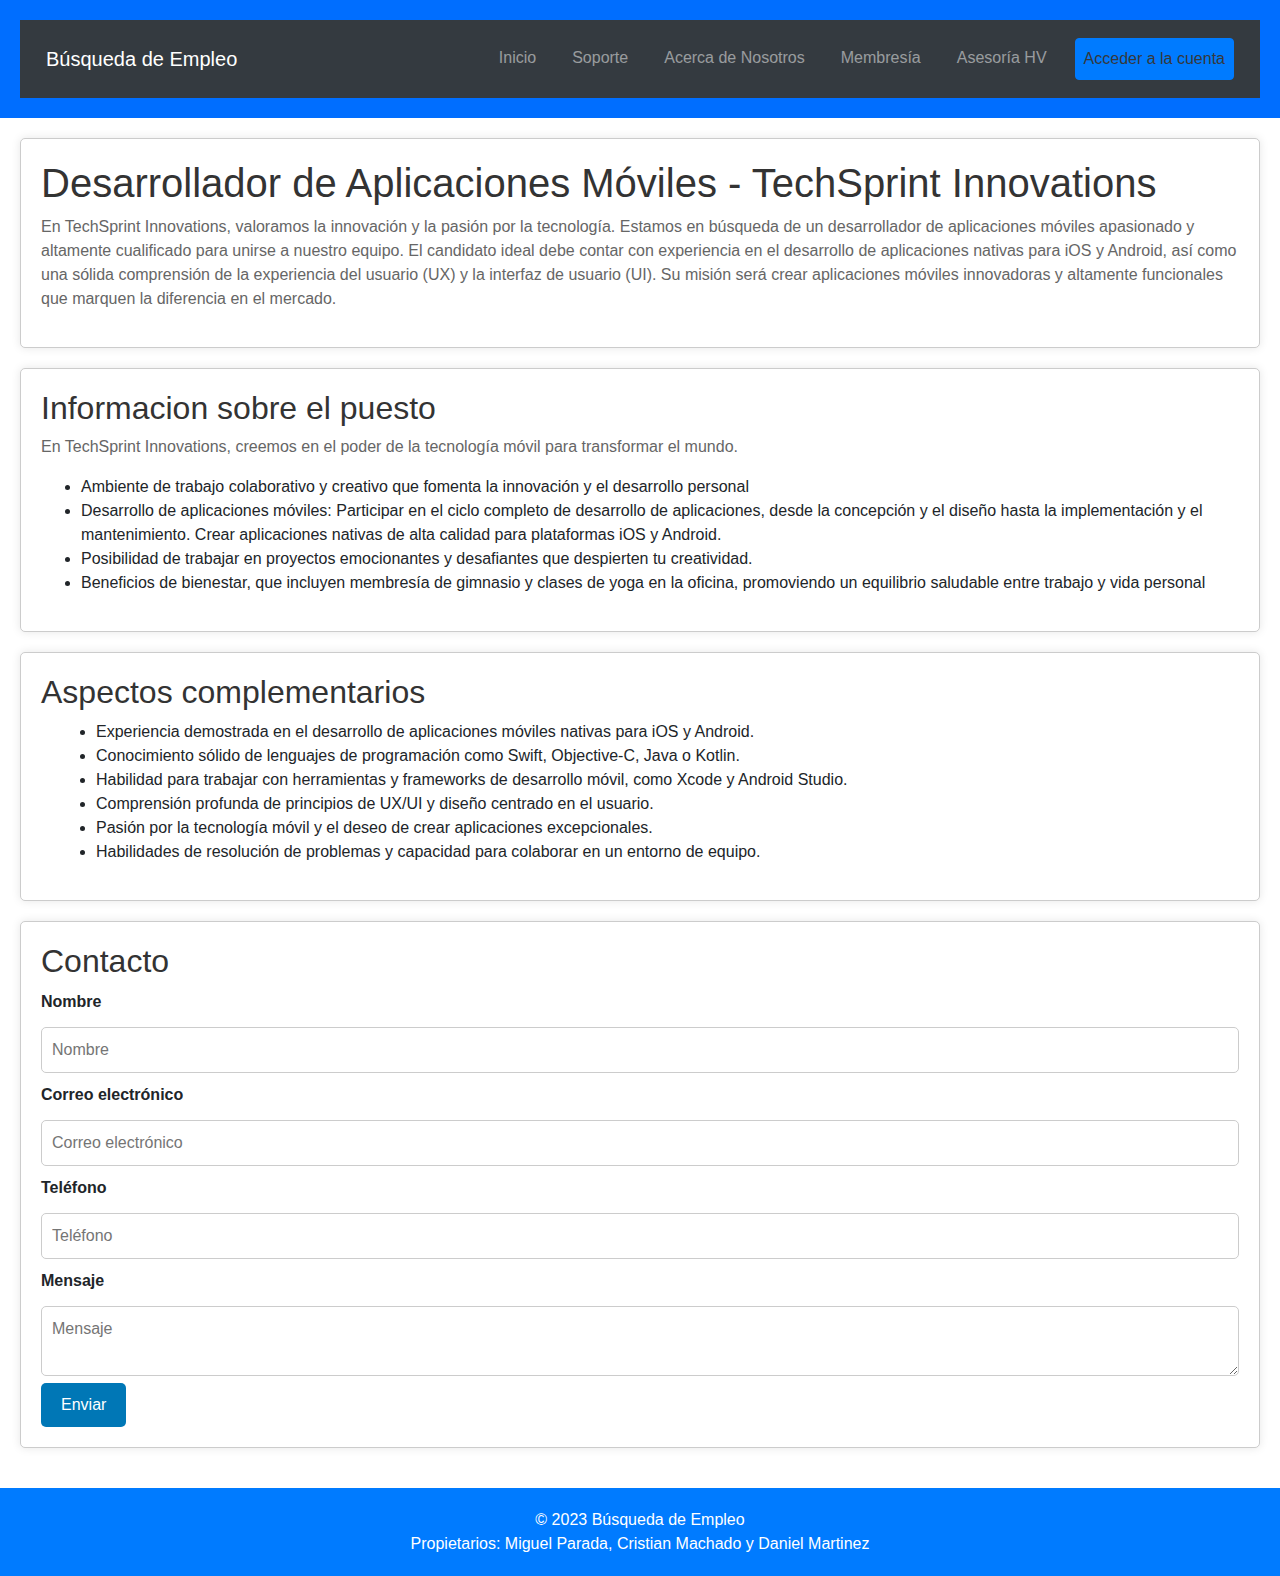
<file: pagina4.html>
<!DOCTYPE html>
<html lang="es">
<head>
    <meta charset="UTF-8">
    <meta name="viewport" content="width=device-width, initial-scale=1.0">
    <title>Búsqueda de Empleo</title>
    <link rel="stylesheet" href="styles.css">
    <link rel="stylesheet" href="https://maxcdn.bootstrapcdn.com/bootstrap/4.5.2/css/bootstrap.min.css">
    <script src="https://ajax.googleapis.com/ajax/libs/jquery/3.5.1/jquery.min.js"></script>
    <script src="https://cdnjs.cloudflare.com/ajax/libs/popper.js/1.16.0/umd/popper.min.js"></script>
    <script src="https://maxcdn.bootstrapcdn.com/bootstrap/4.5.2/js/bootstrap.min.js"></script>
</head>
  <body>
    <header>
      <nav class="navbar navbar-expand-lg navbar-dark bg-dark">
          <a class="navbar-brand" href="index.html">Búsqueda de Empleo</a>
          <button class="navbar-toggler" type="button" data-toggle="collapse" data-target="#navbarNav" aria-controls="navbarNav" aria-expanded="false" aria-label="Toggle navigation">
              <span class="navbar-toggler-icon"></span>
          </button>
          <div class="collapse navbar-collapse" id="navbarNav">
              <ul class="navbar-nav ml-auto">
                  <li class="nav-item">
                      <a class="nav-link" href="index.html">Inicio</a>
                  </li>
                  <li class="nav-item">
                      <a class="nav-link" href="soporte.html">Soporte</a>
                  </li>
                  <li class="nav-item">
                      <a class="nav-link" href="nosotros.html">Acerca de Nosotros</a>
                  </li>
                  <li class="nav-item">
                      <a class="nav-link" href="membresia.html">Membresía</a>
                  </li>
                  <li class="nav-item">
                      <a class="nav-link" href="asesoria.html">Asesoría HV</a>
                  </li>
                  <li class="nav-item" id="account-button">
                      <a class="nav-link btn btn-primary" href="acceso.html" id="login-button">
                          <span style="color: rgb(54, 56, 58);">Acceder a la cuenta</span>
                      </a>
                  </li>
              </ul>
          </div>
      </nav>
  </header>
    <main>
      <article id="hero">
        <h1>Desarrollador de Aplicaciones Móviles - TechSprint Innovations</h1>
        <p>
          En TechSprint Innovations, valoramos la innovación y la pasión por la
          tecnología. Estamos en búsqueda de un desarrollador de aplicaciones
          móviles apasionado y altamente cualificado para unirse a nuestro
          equipo. El candidato ideal debe contar con experiencia en el
          desarrollo de aplicaciones nativas para iOS y Android, así como una
          sólida comprensión de la experiencia del usuario (UX) y la interfaz de
          usuario (UI). Su misión será crear aplicaciones móviles innovadoras y
          altamente funcionales que marquen la diferencia en el mercado.
        </p>
      </article>
      <article id="about">
        <h2>Informacion sobre el puesto</h2>
        <p>
          En TechSprint Innovations, creemos en el poder de la tecnología móvil
          para transformar el mundo.
        </p>
        <ul>
          <li>
            Ambiente de trabajo colaborativo y creativo que fomenta la
            innovación y el desarrollo personal
          </li>
          <li>
            Desarrollo de aplicaciones móviles: Participar en el ciclo completo
            de desarrollo de aplicaciones, desde la concepción y el diseño hasta
            la implementación y el mantenimiento. Crear aplicaciones nativas de
            alta calidad para plataformas iOS y Android.
          </li>
          <li>
            Posibilidad de trabajar en proyectos emocionantes y desafiantes que
            despierten tu creatividad.
          </li>
          <li>
            Beneficios de bienestar, que incluyen membresía de gimnasio y clases
            de yoga en la oficina, promoviendo un equilibrio saludable entre
            trabajo y vida personal
          </li>
        </ul>
      </article>
      <article id="requirements">
        <h2>Aspectos complementarios</h2>
        <div class="requst">
          <ul class="requirements">
            <li>
              Experiencia demostrada en el desarrollo de aplicaciones móviles
              nativas para iOS y Android.
            </li>
            <li>
              Conocimiento sólido de lenguajes de programación como Swift,
              Objective-C, Java o Kotlin.
            </li>
            <li>
              Habilidad para trabajar con herramientas y frameworks de
              desarrollo móvil, como Xcode y Android Studio.
            </li>
            <li>
              Comprensión profunda de principios de UX/UI y diseño centrado en
              el usuario.
            </li>
            <li>
              Pasión por la tecnología móvil y el deseo de crear aplicaciones
              excepcionales.
            </li>
            <li>
              Habilidades de resolución de problemas y capacidad para colaborar
              en un entorno de equipo.
            </li>
          </ul>
        </div>
      </article>
      <article id="contact">
        <h2>Contacto</h2>
        <form action="#" method="post">
          <label for="name">Nombre</label>
          <input type="text" id="name" name="name" placeholder="Nombre" />
          <label for="email">Correo electrónico</label>
          <input
            type="email"
            id="email"
            name="email"
            placeholder="Correo electrónico" />
          <label for="phone">Teléfono</label>
          <input type="text" id="phone" name="phone" placeholder="Teléfono" />
          <label for="message">Mensaje</label>
          <textarea
            id="message"
            name="message"
            placeholder="Mensaje"></textarea>
          <input type="submit" value="Enviar" />
        </form>
      </article>
    </main>
    <footer>
      <div class="container">
          <div class="row">
              <div class="col-md-12">
                  <div class="footer-box">
                      &copy; 2023 Búsqueda de Empleo
                      <br>
                      <span class="owners">Propietarios: Miguel Parada, Cristian Machado y Daniel Martinez</span>
                  </div>
              </div>
          </div>
      </div>
  </footer>
  </body>
</html>
</file>
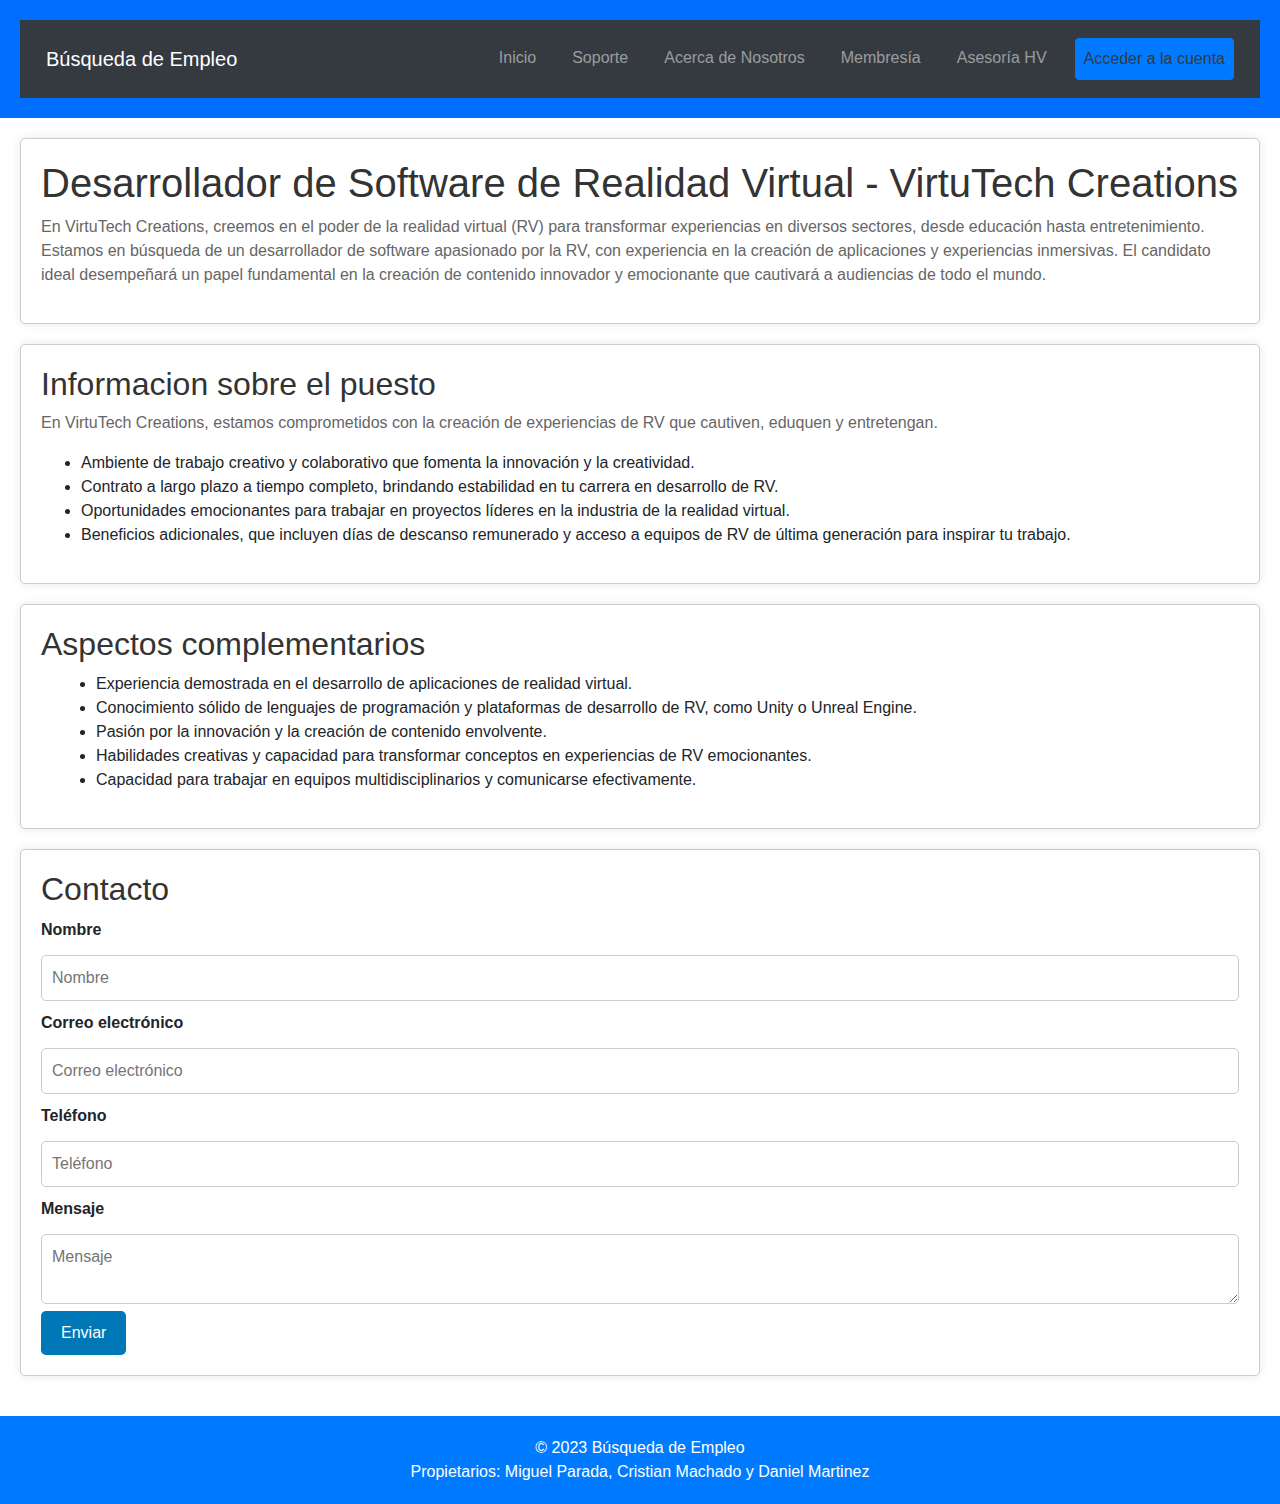
<file: pagina5.html>
<!DOCTYPE html>
<html lang="es">
<head>
    <meta charset="UTF-8">
    <meta name="viewport" content="width=device-width, initial-scale=1.0">
    <title>Búsqueda de Empleo</title>
    <link rel="stylesheet" href="styles.css">
    <link rel="stylesheet" href="https://maxcdn.bootstrapcdn.com/bootstrap/4.5.2/css/bootstrap.min.css">
    <script src="https://ajax.googleapis.com/ajax/libs/jquery/3.5.1/jquery.min.js"></script>
    <script src="https://cdnjs.cloudflare.com/ajax/libs/popper.js/1.16.0/umd/popper.min.js"></script>
    <script src="https://maxcdn.bootstrapcdn.com/bootstrap/4.5.2/js/bootstrap.min.js"></script>
</head>
  <body>
    <header>
      <nav class="navbar navbar-expand-lg navbar-dark bg-dark">
          <a class="navbar-brand" href="index.html">Búsqueda de Empleo</a>
          <button class="navbar-toggler" type="button" data-toggle="collapse" data-target="#navbarNav" aria-controls="navbarNav" aria-expanded="false" aria-label="Toggle navigation">
              <span class="navbar-toggler-icon"></span>
          </button>
          <div class="collapse navbar-collapse" id="navbarNav">
              <ul class="navbar-nav ml-auto">
                  <li class="nav-item">
                      <a class="nav-link" href="index.html">Inicio</a>
                  </li>
                  <li class="nav-item">
                      <a class="nav-link" href="soporte.html">Soporte</a>
                  </li>
                  <li class="nav-item">
                      <a class="nav-link" href="nosotros.html">Acerca de Nosotros</a>
                  </li>
                  <li class="nav-item">
                      <a class="nav-link" href="membresia.html">Membresía</a>
                  </li>
                  <li class="nav-item">
                      <a class="nav-link" href="asesoria.html">Asesoría HV</a>
                  </li>
                  <li class="nav-item" id="account-button">
                      <a class="nav-link btn btn-primary" href="acceso.html" id="login-button">
                          <span style="color: rgb(54, 56, 58);">Acceder a la cuenta</span>
                      </a>
                  </li>
              </ul>
          </div>
      </nav>
  </header>
    <main>
      <article id="hero">
        <h1>
          Desarrollador de Software de Realidad Virtual - VirtuTech Creations
        </h1>
        <p>
          En VirtuTech Creations, creemos en el poder de la realidad virtual
          (RV) para transformar experiencias en diversos sectores, desde
          educación hasta entretenimiento. Estamos en búsqueda de un
          desarrollador de software apasionado por la RV, con experiencia en la
          creación de aplicaciones y experiencias inmersivas. El candidato ideal
          desempeñará un papel fundamental en la creación de contenido innovador
          y emocionante que cautivará a audiencias de todo el mundo.
        </p>
      </article>
      <article id="about">
        <h2>Informacion sobre el puesto</h2>
        <p>
          En VirtuTech Creations, estamos comprometidos con la creación de
          experiencias de RV que cautiven, eduquen y entretengan.
        </p>
        <ul>
          <li>
            Ambiente de trabajo creativo y colaborativo que fomenta la
            innovación y la creatividad.
          </li>
          <li>
            Contrato a largo plazo a tiempo completo, brindando estabilidad en
            tu carrera en desarrollo de RV.
          </li>
          <li>
            Oportunidades emocionantes para trabajar en proyectos líderes en la
            industria de la realidad virtual.
          </li>
          <li>
            Beneficios adicionales, que incluyen días de descanso remunerado y
            acceso a equipos de RV de última generación para inspirar tu
            trabajo.
          </li>
        </ul>
      </article>
      <article id="requirements">
        <h2>Aspectos complementarios</h2>
        <div class="requst">
          <ul class="requirements">
            <li>
              Experiencia demostrada en el desarrollo de aplicaciones de
              realidad virtual.
            </li>
            <li>
              Conocimiento sólido de lenguajes de programación y plataformas de
              desarrollo de RV, como Unity o Unreal Engine.
            </li>
            <li>
              Pasión por la innovación y la creación de contenido envolvente.
            </li>
            <li>
              Habilidades creativas y capacidad para transformar conceptos en
              experiencias de RV emocionantes.
            </li>
            <li>
              Capacidad para trabajar en equipos multidisciplinarios y
              comunicarse efectivamente.
            </li>
          </ul>
        </div>
      </article>
      <article id="contact">
        <h2>Contacto</h2>
        <form action="#" method="post">
          <label for="name">Nombre</label>
          <input type="text" id="name" name="name" placeholder="Nombre" />
          <label for="email">Correo electrónico</label>
          <input
            type="email"
            id="email"
            name="email"
            placeholder="Correo electrónico" />
          <label for="phone">Teléfono</label>
          <input type="text" id="phone" name="phone" placeholder="Teléfono" />
          <label for="message">Mensaje</label>
          <textarea
            id="message"
            name="message"
            placeholder="Mensaje"></textarea>
          <input type="submit" value="Enviar" />
        </form>
      </article>
    </main>
    <footer>
      <div class="container">
          <div class="row">
              <div class="col-md-12">
                  <div class="footer-box">
                      &copy; 2023 Búsqueda de Empleo
                      <br>
                      <span class="owners">Propietarios: Miguel Parada, Cristian Machado y Daniel Martinez</span>
                  </div>
              </div>
          </div>
      </div>
  </footer>
  </body>
</html>
</file>
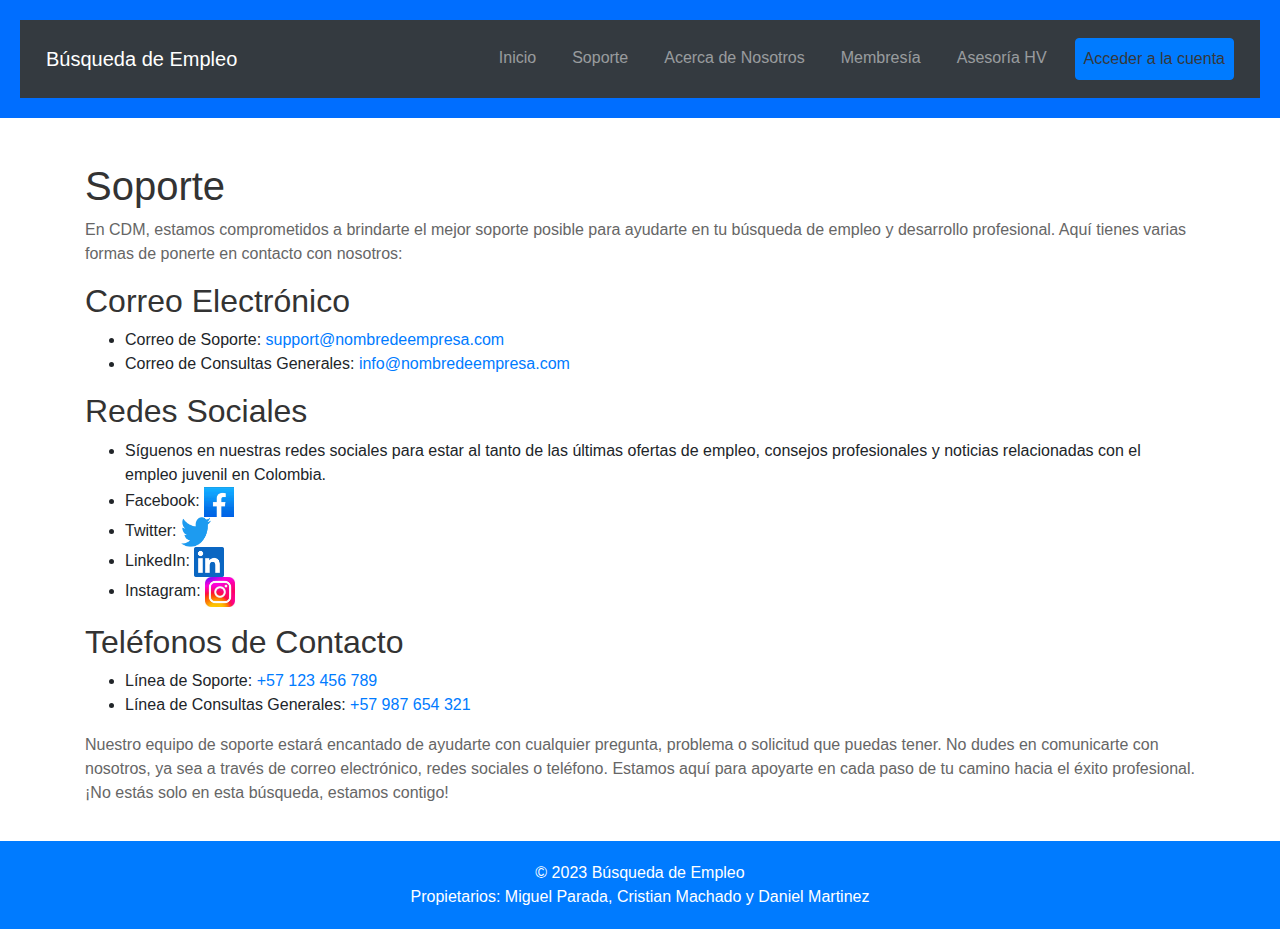
<file: soporte.html>
<!DOCTYPE html>
<html lang="es">
    <head>
        <meta charset="UTF-8">
        <meta name="viewport" content="width=device-width, initial-scale=1.0">
        <title>soporte - Búsqueda de Empleo</title>
        <link rel="stylesheet" href="styles.css">
        <link rel="stylesheet" href="https://maxcdn.bootstrapcdn.com/bootstrap/4.5.2/css/bootstrap.min.css">
        <script src="https://ajax.googleapis.com/ajax/libs/jquery/3.5.1/jquery.min.js"></script>
        <script src="https://cdnjs.cloudflare.com/ajax/libs/popper.js/1.16.0/umd/popper.min.js"></script>
        <script src="https://maxcdn.bootstrapcdn.com/bootstrap/4.5.2/js/bootstrap.min.js"></script>
    </head>
<body>
    <header>
        <nav class="navbar navbar-expand-lg navbar-dark bg-dark">
            <a class="navbar-brand" href="index.html">Búsqueda de Empleo</a>
            <button class="navbar-toggler" type="button" data-toggle="collapse" data-target="#navbarNav" aria-controls="navbarNav" aria-expanded="false" aria-label="Toggle navigation">
                <span class="navbar-toggler-icon"></span>
            </button>
            <div class="collapse navbar-collapse" id="navbarNav">
                <ul class="navbar-nav ml-auto">
                    <li class="nav-item">
                        <a class="nav-link" href="index.html">Inicio</a>
                    </li>
                    <li class="nav-item">
                        <a class="nav-link" href="soporte.html">Soporte</a>
                    </li>
                    <li class="nav-item">
                        <a class="nav-link" href="nosotros.html">Acerca de Nosotros</a>
                    </li>
                    <li class="nav-item">
                        <a class="nav-link" href="membresia">Membresía</a>
                    </li>
                    <li class="nav-item">
                        <a class="nav-link" href="asesoria.html">Asesoría HV</a>
                    </li>
                    <li class="nav-item" id="account-button">
                        <a class="nav-link btn btn-primary" href="acceso.html" id="login-button">
                            <span style="color: rgb(54, 56, 58);">Acceder a la cuenta</span>
                        </a>
                    </li>
                </ul>
            </div>
        </nav>
    </header>
    <main class="container mt-4">
        <h1>Soporte</h1>
        <p>En CDM, estamos comprometidos a brindarte el mejor soporte posible para ayudarte en tu búsqueda de empleo y desarrollo profesional. Aquí tienes varias formas de ponerte en contacto con nosotros:</p>

        <h2>Correo Electrónico</h2>
        <ul>
            <li>Correo de Soporte: <a href="mailto:support@nombredeempresa.com">support@nombredeempresa.com</a></li>
            <li>Correo de Consultas Generales: <a href="mailto:info@nombredeempresa.com">info@nombredeempresa.com</a></li>
        </ul>

        <h2>Redes Sociales</h2>
        <ul>
            <li>Síguenos en nuestras redes sociales para estar al tanto de las últimas ofertas de empleo, consejos profesionales y noticias relacionadas con el empleo juvenil en Colombia.</li>
            <li>Facebook: <a href="https://www.facebook.com/?locale=es_LA"><img src="img/4.jpg" alt="Facebook" width="30" height="30"></a></li>
            <li>Twitter: <a href="https://twitter.com/?lang=es"><img src="img/5.png" alt="Twitter" width="30" height="30"></a></li>
            <li>LinkedIn: <a href="https://co.linkedin.com/"><img src="img/6.png" alt="LinkedIn" width="30" height="30"></a></li>
            <li>Instagram: <a href="https://www.instagram.com/"><img src="img/7.jpg" alt="Instagram" width="30" height="30"></a></li>
        </ul>
        
        <h2>Teléfonos de Contacto</h2>
        <ul>
            <li>Línea de Soporte: <a href="tel:+57123456789">+57 123 456 789</a></li>
            <li>Línea de Consultas Generales: <a href="tel:+57987654321">+57 987 654 321</a></li>
        </ul>

        <p>Nuestro equipo de soporte estará encantado de ayudarte con cualquier pregunta, problema o solicitud que puedas tener. No dudes en comunicarte con nosotros, ya sea a través de correo electrónico, redes sociales o teléfono. Estamos aquí para apoyarte en cada paso de tu camino hacia el éxito profesional. ¡No estás solo en esta búsqueda, estamos contigo!</p>
    </main>

    <footer>
        <div class="container">
            <div class="row">
                <div class="col-md-12">
                    <div class="footer-box">
                        &copy; 2023 Búsqueda de Empleo
                        <br>
                        <span class="owners">Propietarios: Miguel Parada, Cristian Machado y Daniel Martinez</span>
                    </div>
                </div>
            </div>
        </div>
    </footer>
</body>
</html>
</file>
<file: styles.css>
/* Estilos generales */
body {
    font-family: Arial, sans-serif;
    margin: 0;
    padding: 0;
}

header {
    background-color: #006eff;
    color: #fff;
    text-align: center;
    padding: 20px;
}

main {
    padding: 20px;
}

/* Estilos para el formulario de búsqueda */
.job-search {
    background-color: #f0f0f0;
    padding: 20px;
    border-radius: 5px;
}

.job-search input[type="text"],
.job-search select {
    width: 100%;
    padding: 10px;
    margin: 5px 0;
    border: 1px solid #ccc;
    border-radius: 3px;
}

/* Estilos para el listado de trabajos */
.job-listings {
    margin-top: 20px;
}

/* Estilos para el pie de página */
footer {
    background-color: #007bff; /* Cambiado a azul */
    color: #fff;
    text-align: center;
    padding: 10px;
}

.footer-box {
    padding: 10px;
    border-radius: 5px;
}

.footer-box p {
    color: #000; /* Color de texto negro */
    font-style: italic; /* Texto en cursiva */
}

/* Estilos para el botón "Acceder a la cuenta" */
#login-button {
    background-color: #007bff; /* Color de fondo azul */
    border-color: #007bff; /* Color del borde azul */
}

#login-button:hover {
    background-color: #0056b3; 
    border-color: #0056b3;
}

/* Estilos para el color de texto negro en el botón de acceder a la cuenta */
#login-button span {
    color: black;
}

/* Estilos para la alineación de la imagen */
.job-image {
    float: left;
    margin-left: 10px; /* Espacio entre el texto y la imagen */
}

:root {
    --primary-color: #0077b6;
    --secondary-color: #ff6b6b;
    --text-color: #333;
    --background-color: #f5f5f5;
}

body {
    font-family: Arial, sans-serif;
    margin: 0;
    padding: 0;
}

nav {
    background-color: #e5ff00;
    color: #fff;
    padding: 10px;
}

nav a {
    color: #fff;
    text-decoration: none;
    margin: 10px;
}

main {
    padding: 20px;
}

/* Artículo */
article {
    background-color: #fff;
    padding: 20px;
    margin-bottom: 20px;
    border: 1px solid #ccc;
    border-radius: 5px;
    box-shadow: 0px 0px 10px rgba(0, 0, 0, 0.1);
}

/* Títulos y texto */
h1, h2 {
    color: var(--text-color);
}

p {
    color: #666;
}

/* Botón */
.button {
    background-color: var(--secondary-color);
    color: #fff;
    padding: 10px 20px;
    text-decoration: none;
    border-radius: 5px;
    transition: background-color 0.3s;
    cursor: pointer;
}

.button:hover {
    background-color: #e94545;
}

/* Formulario */
form label {
    display: block;
    margin-top: 10px;
    font-weight: bold;
}

form input[type="text"],
form input[type="email"],
form textarea {
    width: 100%;
    padding: 10px;
    margin-top: 5px;
    border: 1px solid #ccc;
    border-radius: 5px;
}

form input[type="submit"] {
    background-color: var(--primary-color);
    color: #fff;
    padding: 10px 20px;
    border: none;
    border-radius: 5px;
    cursor: pointer;
}

form input[type="submit"]:hover {
    background-color: #005a8d;
}

/* Estilos para el pie de página */
footer {
    background-color: #007bff; /* Cambiado a azul */
    color: #fff;
    text-align: center;
    padding: 10px;
}

.footer-box {
    padding: 10px;
    border-radius: 5px;
}

.footer-box p {
    color: #000; /* Color de texto negro */
    font-style: italic; /* Texto en cursiva */
}

/* Imagen */
.img {
    max-width: 20%;
    height: auto;
}

/* Clase 'requst' */
.requst {
    padding-right: 15px;
    padding-left: 15px;
}

.search-bar {
    display: flex;
    align-items: center;
    justify-content: flex-end;
}

.search-icon {
    display: none;
}

.search-icon i {
    font-size: 18px;
    color: gray;
}
</file>
